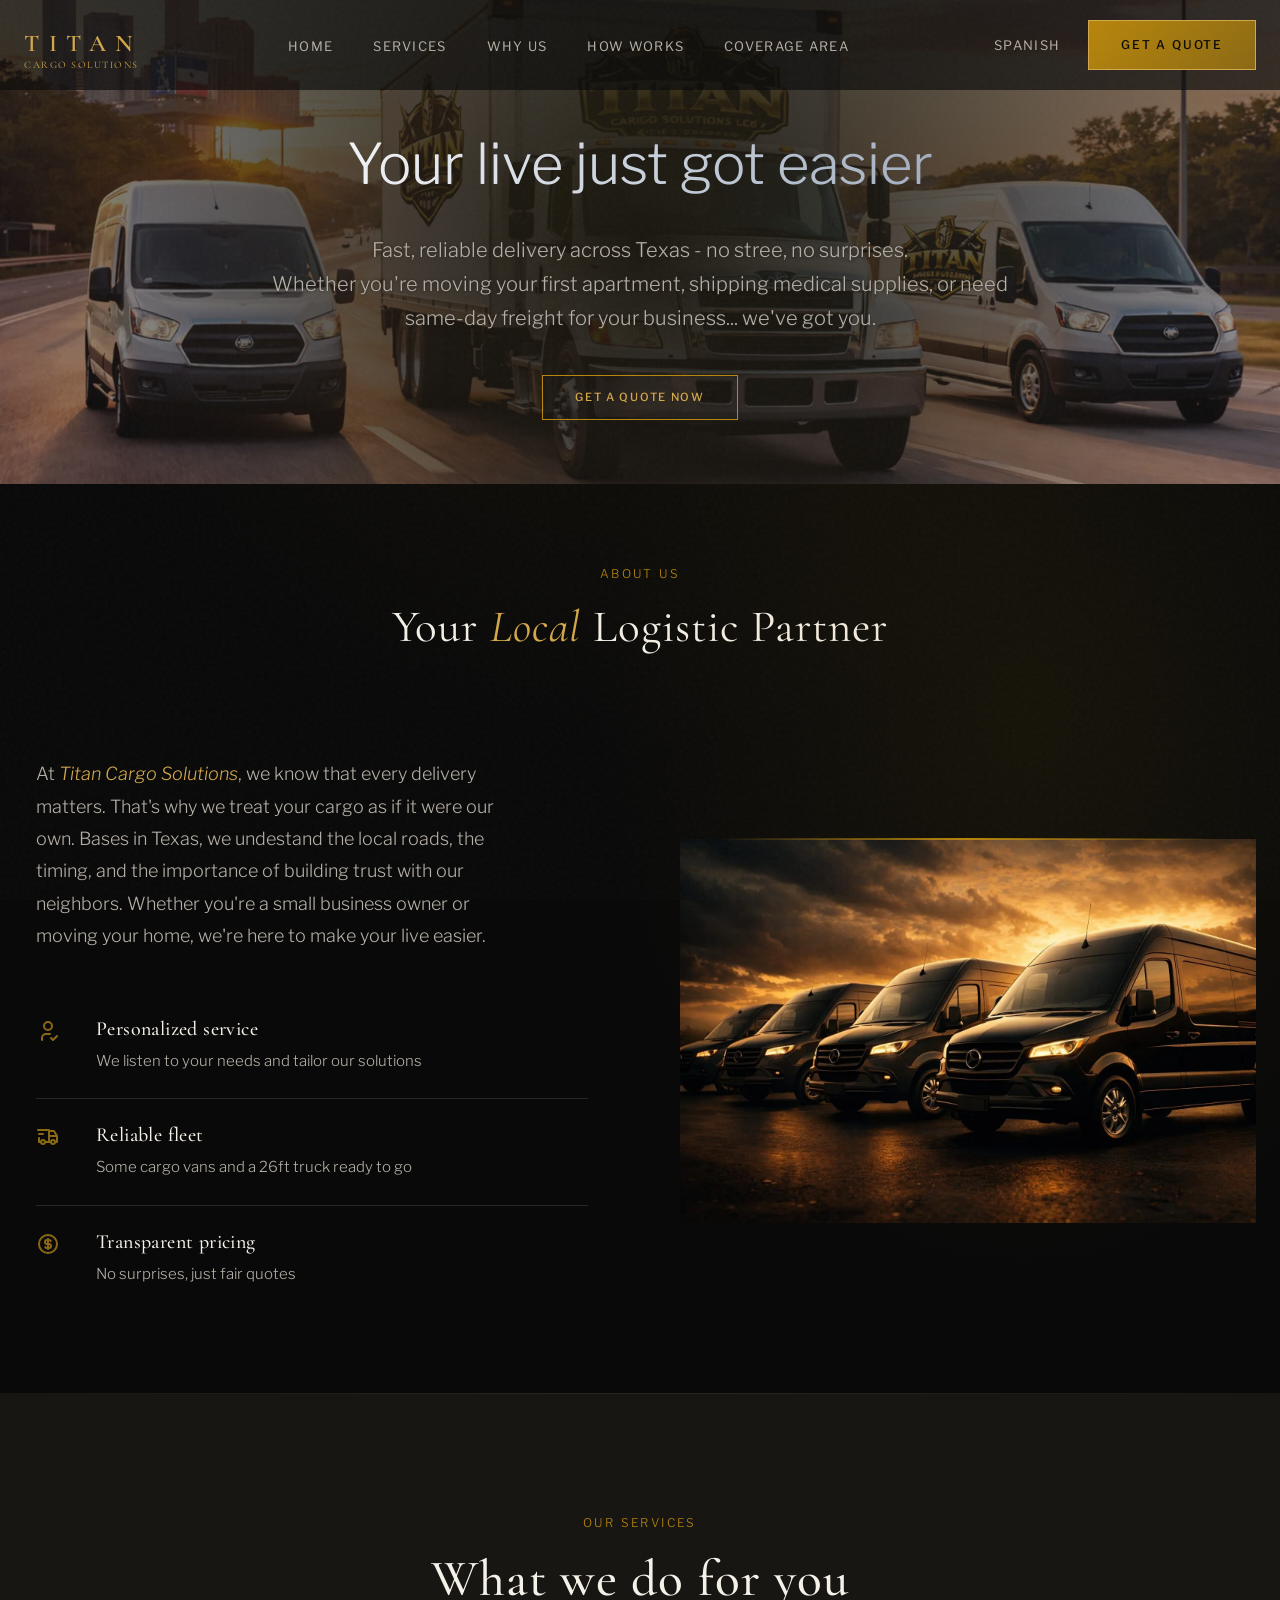
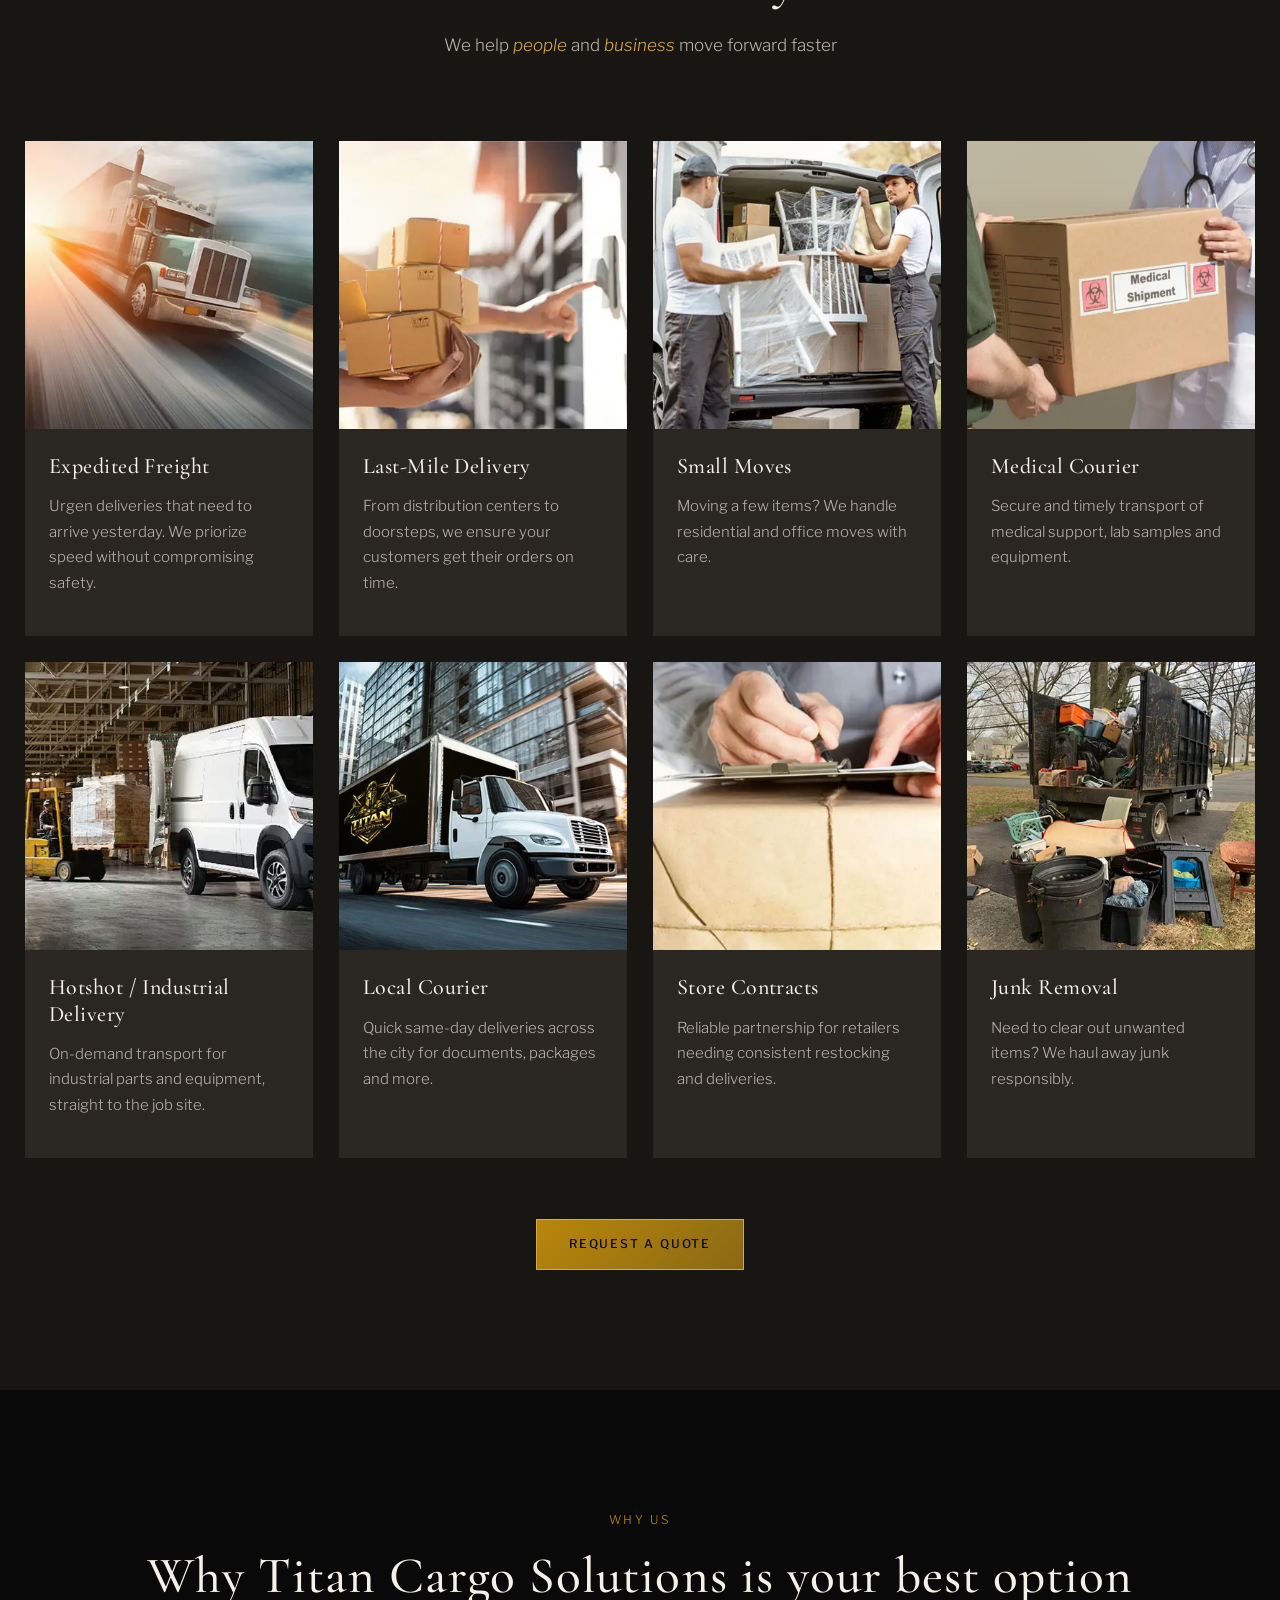
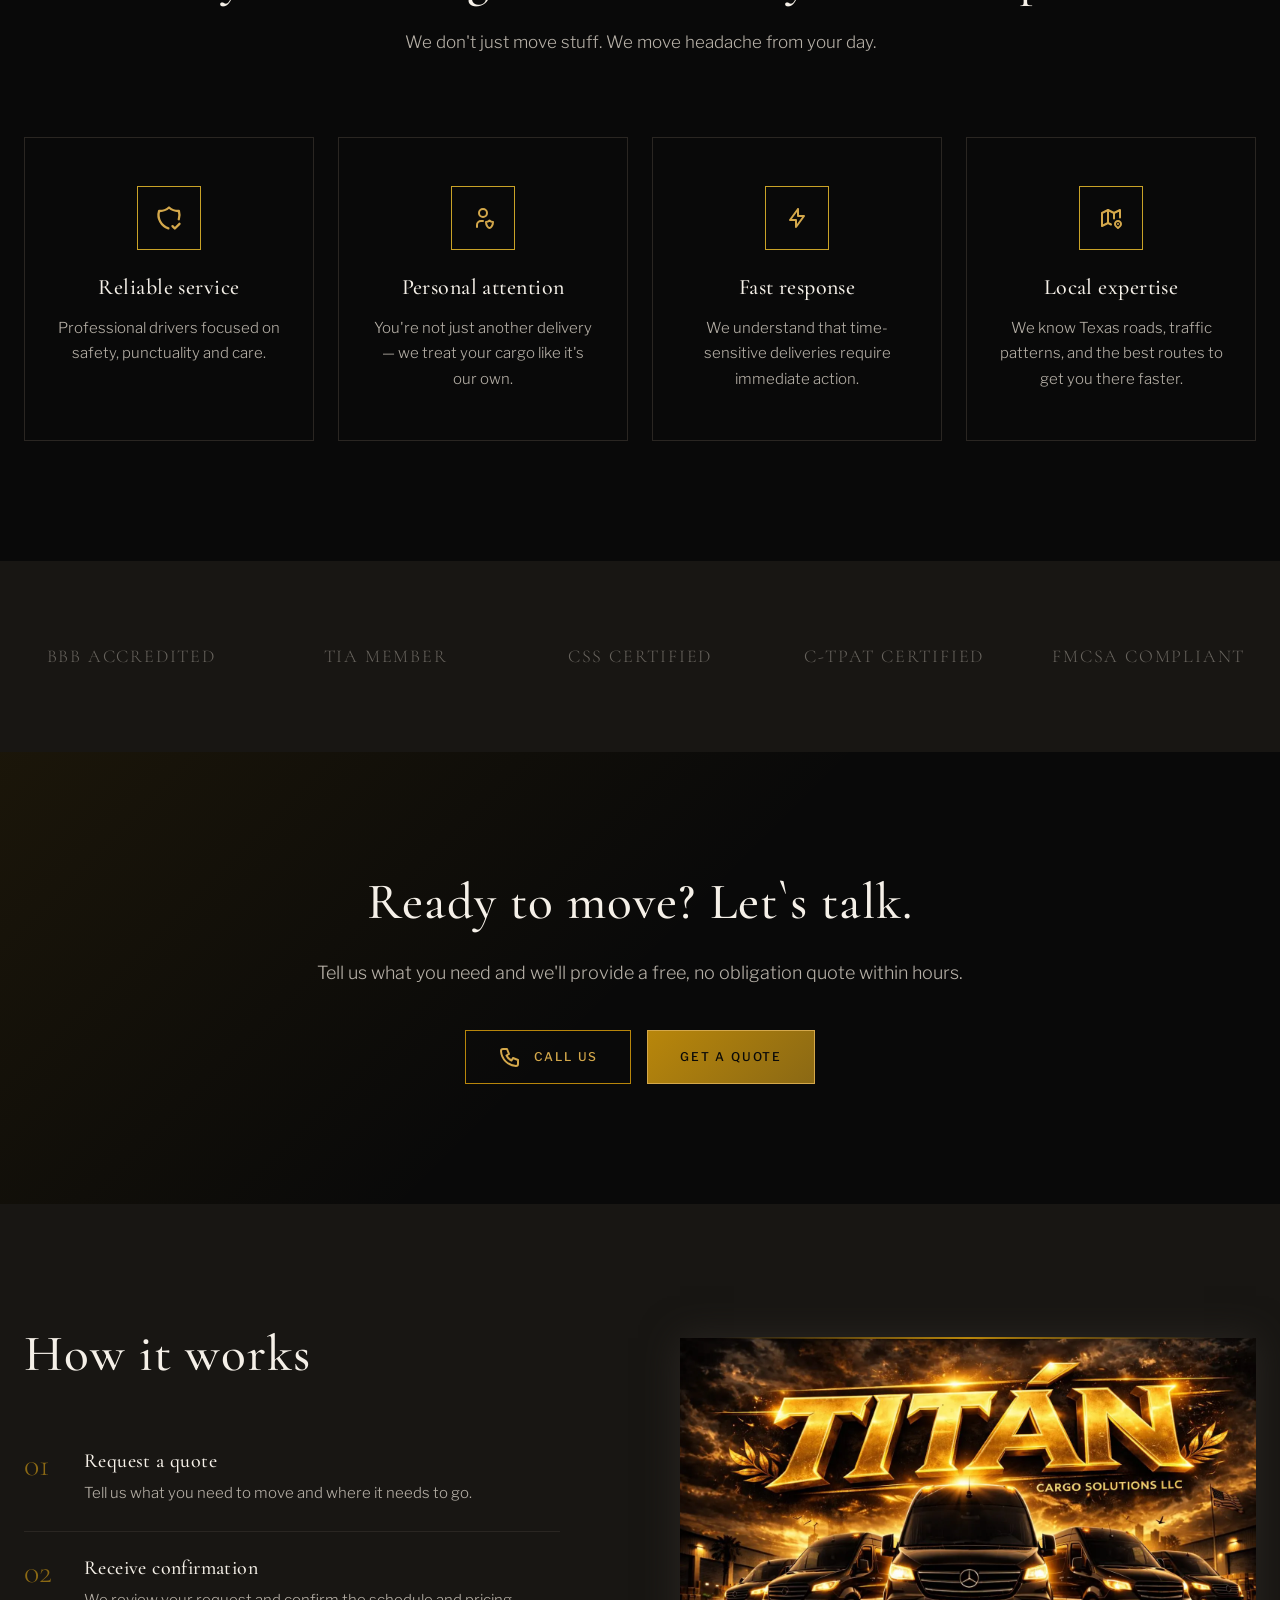
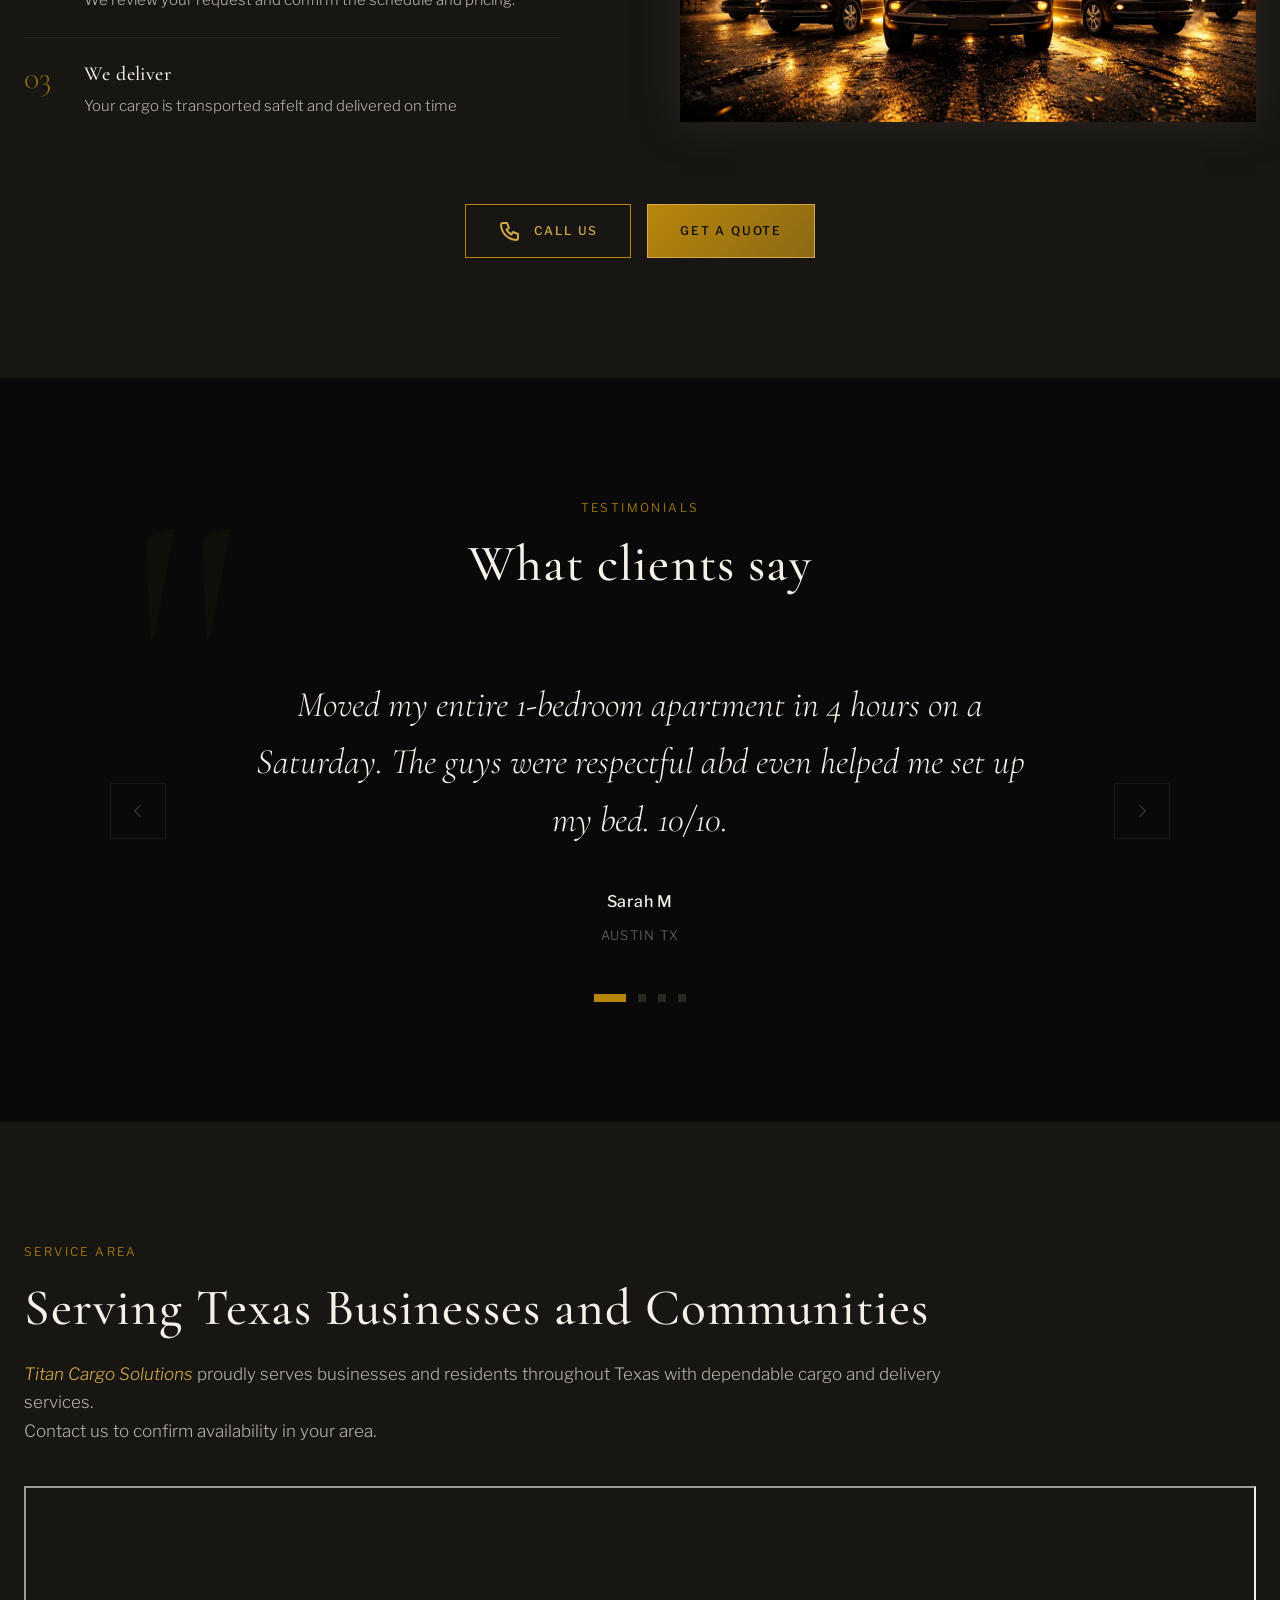
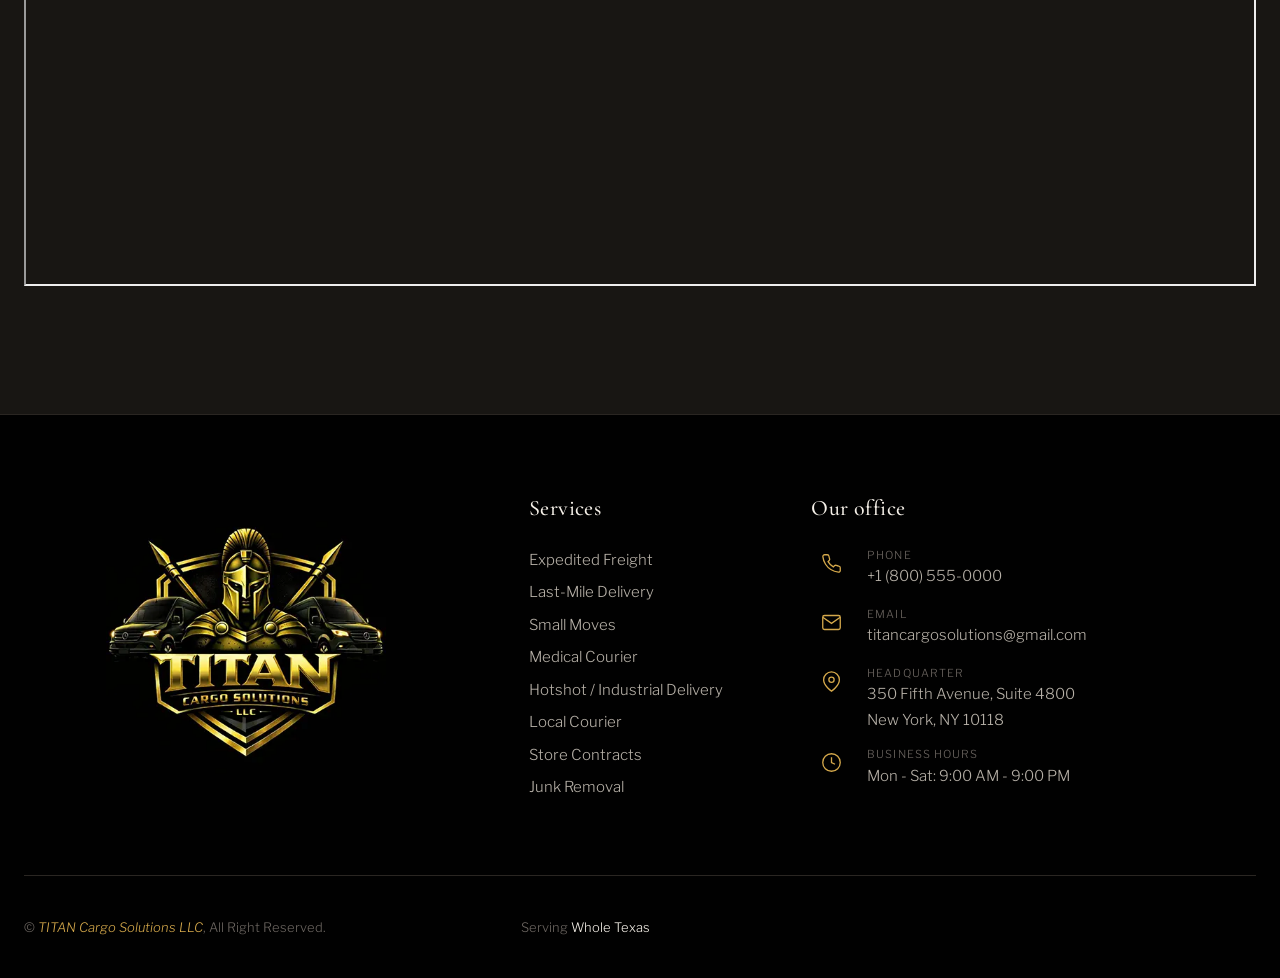
<file: index.html>
<!DOCTYPE html>
<html lang="en">
<head>
    <meta charset="UTF-8">
    <meta name="viewport" content="width=device-width, initial-scale=1.0">
    <title>TITAN Cargo Solutions LLC</title>

    <link rel="preconnect" href="https://fonts.googleapis.com">
    <link rel="preconnect" href="https://fonts.gstatic.com" crossorigin>
    <link href="https://fonts.googleapis.com/css2?family=Cormorant+Garamond:ital,wght@0,400;0,500;0,600;0,700;1,400&family=Libre+Franklin:wght@300;400;500;600&display=swap" rel="stylesheet">
    
    <link rel="stylesheet" href="/assets/css/style.css">
    
    <link href="/assets/favicon.png" rel="icon">
</head>
<body>



    <!-- Navigation -->
    <nav class="nav" id="navbar">
        <div class="container">
            <div class="nav-inner">
                <a href="#" class="logo">TITAN <span>Cargo Solutions</span></a>
                <ul class="nav-links">
                    <li><a href="/">Home</a></li>
                    <li><a href="#services">Services</a></li>
                    <li><a href="#why-us">Why Us</a></li>
                    <li><a href="#how-works">How works</a></li>
                    <li><a href="#area">Coverage Area</a></li>
                </ul>
                <div class="nav-cta">
                    <a href="#" class="nav-link">Spanish</a>
                    <a href="/quote" class="btn btn-primary">Get a quote</a>
                </div>
                <button class="mobile-menu-btn" id="mobileMenuBtn" aria-label="Open Menu">
                    <span></span>
                    <span></span>
                    <span></span>
                </button>
            </div>
        </div>
    </nav>

    <!-- Mobile Menu Overlay -->
    <div class="mobile-menu-overlay" id="mobileMenuOverlay"></div>

    <!-- Mobile Menu -->
    <div class="mobile-menu" id="mobileMenu">
        <button class="mobile-menu-close" id="mobileMenuClose" aria-label="Close Menu">
            <svg width="20" height="20" viewBox="0 0 24 24" fill="none" stroke="currentColor" stroke-width="1.5">
                <line x1="18" y1="6" x2="6" y2="18"></line>
                <line x1="6" y1="6" x2="18" y2="18"></line>
            </svg>
        </button>
        <ul class="mobile-nav-links">
            <li><a href="/">Home</a></li>
            <li><a href="#services">Services</a></li>
            <li><a href="#why-us">Why Us</a></li>
            <li><a href="#how-works">How works</a></li>
            <li><a href="#area">Coverage Area</a></li>
            <li><a href="/es">Spanish</a></li>
        </ul>
        <div class="mobile-menu-cta">
            <a href="/quote" class="btn btn-primary">Get a quote</a>
        </div>
    </div>

    <!-- Hero Section -->
    <section class="hero">
        <div class="hero-backgrounds">
            <div class="hero-bg"></div>
            <div class="hero-bg"></div>
            <div class="hero-bg"></div>
            <div class="hero-bg"></div>
        </div>
        <div class="hero-content">
            <div class="h1">Your live just got easier</div>
            <p class="hero-subtitle">
                Fast, reliable delivery across Texas - no stree, no surprises.<br>
                Whether you're moving your first apartment, shipping medical supplies, or need same-day freight for your business... we've got you.
            </p>
            <a href="/quote" class="btn btn-outline" style="font-size: 0.7rem; padding: 0.75rem 2rem;">Get a quote now</a>
        </div>
    </section>

    <!-- About Section -->
    <section class="about">
        <div class="container">
            <div class="section-header">
                <div class="section-label">About us</div>
                <h2 class="about-title">
                    Your <span class="gold">Local</span> Logistic Partner
                </h2>
            </div>
            <div class="about-grid">
                <div class="about-content">
                    <p class="about-desc">
                        At <span class="gold">Titan Cargo Solutions</span>, we know that every delivery matters. That's why we treat your cargo as if it were our own. Bases in Texas, we undestand the local roads, the timing, and the importance of building trust with our neighbors. Whether you're a small business owner or moving your home, we're here to make your live easier.
                    </p>
                    <ul class="why-list">
                        <li class="why-item">
                            <span class="why-number">
                                <svg xmlns="http://www.w3.org/2000/svg" width="24" height="24" viewBox="0 0 24 24" fill="none" stroke="currentColor" stroke-width="2" stroke-linecap="round" stroke-linejoin="round" class="icon icon-tabler icons-tabler-outline icon-tabler-user-check"><path stroke="none" d="M0 0h24v24H0z" fill="none"/><path d="M8 7a4 4 0 1 0 8 0a4 4 0 0 0 -8 0" /><path d="M6 21v-2a4 4 0 0 1 4 -4h4" /><path d="M15 19l2 2l4 -4" /></svg>
                            </span>
                            <div class="why-text">
                                <h4>Personalized service</h4>
                                <p>We listen to your needs and tailor our solutions</p>
                            </div>
                        </li>
                        <li class="why-item">
                            <span class="why-number">
                                <svg xmlns="http://www.w3.org/2000/svg" width="24" height="24" viewBox="0 0 24 24" fill="none" stroke="currentColor" stroke-width="2" stroke-linecap="round" stroke-linejoin="round" class="icon icon-tabler icons-tabler-outline icon-tabler-truck-delivery"><path stroke="none" d="M0 0h24v24H0z" fill="none"/><path d="M5 17a2 2 0 1 0 4 0a2 2 0 1 0 -4 0" /><path d="M15 17a2 2 0 1 0 4 0a2 2 0 1 0 -4 0" /><path d="M5 17h-2v-4m-1 -8h11v12m-4 0h6m4 0h2v-6h-8m0 -5h5l3 5" /><path d="M3 9l4 0" /></svg>
                            </span>
                            <div class="why-text">
                                <h4>Reliable fleet</h4>
                                <p>Some cargo vans and a 26ft truck ready to go</p>
                            </div>
                        </li>
                        <li class="why-item">
                            <span class="why-number">
                                <svg xmlns="http://www.w3.org/2000/svg" width="24" height="24" viewBox="0 0 24 24" fill="none" stroke="currentColor" stroke-width="2" stroke-linecap="round" stroke-linejoin="round" class="icon icon-tabler icons-tabler-outline icon-tabler-coin"><path stroke="none" d="M0 0h24v24H0z" fill="none"/><path d="M3 12a9 9 0 1 0 18 0a9 9 0 1 0 -18 0" /><path d="M14.8 9a2 2 0 0 0 -1.8 -1h-2a2 2 0 1 0 0 4h2a2 2 0 1 1 0 4h-2a2 2 0 0 1 -1.8 -1" /><path d="M12 7v10" /></svg>
                            </span>
                            <div class="why-text">
                                <h4>Transparent pricing</h4>
                                <p>No surprises, just fair quotes</p>
                            </div>
                        </li>
                    </ul>
                </div>
                <div class="about-visual">
                    <div class="price-card">
                        <img src="/assets/images/fleet.webp">
                    </div>
                </div>
            </div>
        </div>
    </section>
    

    <!-- Services Section -->
    <section class="services" id="services">
        <div class="container">
            <div class="section-header">
                <div class="section-label">Our Services</div>
                <h2 class="section-title">What we do for you</h2>
                <p class="section-desc">We help <span class="gold">people</span> and <span class="gold">business</span> move forward faster</p>
            </div>
            <div class="offers-tab-content active" id="tab-coins">
                
                <div class="offer-card">
                    <div class="offer-image">
                        <img src="/assets/images/services/expedited-freight.webp" alt="Expedited Freight with Titan Cargo Solutions">
                    </div>
                    <div class="offer-info">
                        <h3 class="offer-name">Expedited Freight</h3>
                        <div class="offer-desc">Urgen deliveries that need to arrive yesterday. We priorize speed without compromising safety.</div>
                    </div>
                </div>
                
                <div class="offer-card">
                    <div class="offer-image">
                        <img src="/assets/images/services/last-mile-delivery.webp" alt="Last-Mile Delivery with Titan Cargo Solutions">
                    </div>
                    <div class="offer-info">
                        <h3 class="offer-name">Last-Mile Delivery</h3>
                        <div class="offer-desc">From distribution centers to doorsteps, we ensure your customers get their orders on time.</div>
                    </div>
                </div>
                
                <div class="offer-card">
                    <div class="offer-image">
                        <img src="/assets/images/services/small-moves.webp" alt="Small Moves with Titan Cargo Solutions">
                    </div>
                    <div class="offer-info">
                        <h3 class="offer-name">Small Moves</h3>
                        <div class="offer-desc">Moving a few items? We handle residential and office moves with care.</div>
                    </div>
                </div>
                
                <div class="offer-card">
                    <div class="offer-image">
                        <img src="/assets/images/services/medical-courier.webp" alt="Medical Courier with Titan Cargo Solutions">
                    </div>
                    <div class="offer-info">
                        <h3 class="offer-name">Medical Courier</h3>
                        <div class="offer-desc">Secure and timely transport of medical support, lab samples and equipment.</div>
                    </div>
                </div>
                
                <div class="offer-card">
                    <div class="offer-image">
                        <img src="/assets/images/services/industrial-delivery.webp" alt="Hotshot / Industrial Delivery with Titan Cargo Solutions">
                    </div>
                    <div class="offer-info">
                        <h3 class="offer-name">Hotshot / Industrial Delivery</h3>
                        <div class="offer-desc">On-demand transport for industrial parts and equipment, straight to the job site.</div>
                    </div>
                </div>
                
                <div class="offer-card">
                    <div class="offer-image">
                        <img src="/assets/images/services/local-delivery.webp" alt="Local Courier with Titan Cargo Solutions">
                    </div>
                    <div class="offer-info">
                        <h3 class="offer-name">Local Courier</h3>
                        <div class="offer-desc">Quick same-day deliveries across the city for documents, packages and more.</div>
                    </div>
                </div>
                
                <div class="offer-card">
                    <div class="offer-image">
                        <img src="/assets/images/services/store-contract.webp" alt="Store Contracts with Titan Cargo Solutions">
                    </div>
                    <div class="offer-info">
                        <h3 class="offer-name">Store Contracts</h3>
                        <div class="offer-desc">Reliable partnership for retailers needing consistent restocking and deliveries.</div>
                    </div>
                </div>
                
                <div class="offer-card">
                    <div class="offer-image">
                        <img src="/assets/images/services/junk-removal.webp" alt="Junk Removal with Titan Cargo Solutions">
                    </div>
                    <div class="offer-info">
                        <h3 class="offer-name">Junk Removal</h3>
                        <div class="offer-desc">Need to clear out unwanted items? We haul away junk responsibly.</div>
                    </div>
                </div>
                
            </div>
            <div class="btn-wrapper">
                <a href="/quote" class="btn btn-primary">Request a quote</a>
            </div>
        </div>
    </section>

    <!-- Why Us Section -->
    <section class="why-gold" id="why-us">
        <div class="container">
            <div class="section-header">
                <div class="section-label">Why Us</div>
                <h2 class="section-title">Why Titan Cargo Solutions is your best option</h2>
                <p class="section-desc">We don't just move stuff. We move headache from your day.</p>
            </div>
            <div class="services-grid">
                <div class="service-card">
                    <div class="service-icon">
                        <svg xmlns="http://www.w3.org/2000/svg" width="28" height="28" viewBox="0 0 24 24" fill="none" stroke="currentColor" stroke-width="2" stroke-linecap="round" stroke-linejoin="round" class="icon icon-tabler icons-tabler-outline icon-tabler-shield-check"><path stroke="none" d="M0 0h24v24H0z" fill="none"/><path d="M11.46 20.846a12 12 0 0 1 -7.96 -14.846a12 12 0 0 0 8.5 -3a12 12 0 0 0 8.5 3a12 12 0 0 1 -.09 7.06" /><path d="M15 19l2 2l4 -4" /></svg>
                    </div>
                    <h3 class="service-title">Reliable service</h3>
                    <p class="service-desc">Professional drivers focused on safety, punctuality and care.</p>
                </div>
                <div class="service-card">
                    <div class="service-icon">
                        <svg xmlns="http://www.w3.org/2000/svg" width="24" height="24" viewBox="0 0 24 24" fill="none" stroke="currentColor" stroke-width="2" stroke-linecap="round" stroke-linejoin="round" class="icon icon-tabler icons-tabler-outline icon-tabler-user-shield"><path stroke="none" d="M0 0h24v24H0z" fill="none"/><path d="M6 21v-2a4 4 0 0 1 4 -4h2" /><path d="M22 16c0 4 -2.5 6 -3.5 6s-3.5 -2 -3.5 -6c1 0 2.5 -.5 3.5 -1.5c1 1 2.5 1.5 3.5 1.5" /><path d="M8 7a4 4 0 1 0 8 0a4 4 0 0 0 -8 0" /></svg>
                    </div>
                    <h3 class="service-title">Personal attention</h3>
                    <p class="service-desc">You're not just another delivery — we treat your cargo like it's our own.</p>
                </div>
                <div class="service-card">
                    <div class="service-icon">
                        <svg xmlns="http://www.w3.org/2000/svg" width="24" height="24" viewBox="0 0 24 24" fill="none" stroke="currentColor" stroke-width="2" stroke-linecap="round" stroke-linejoin="round" class="icon icon-tabler icons-tabler-outline icon-tabler-bolt"><path stroke="none" d="M0 0h24v24H0z" fill="none"/><path d="M13 3l0 7l6 0l-8 11l0 -7l-6 0l8 -11" /></svg>
                    </div>
                    <h3 class="service-title">Fast response</h3>
                    <p class="service-desc">We understand that time-sensitive deliveries require immediate action.</p>
                </div>
                <div class="service-card">
                    <div class="service-icon">
                        <svg xmlns="http://www.w3.org/2000/svg" width="24" height="24" viewBox="0 0 24 24" fill="none" stroke="currentColor" stroke-width="2" stroke-linecap="round" stroke-linejoin="round" class="icon icon-tabler icons-tabler-outline icon-tabler-map-2"><path stroke="none" d="M0 0h24v24H0z" fill="none"/><path d="M12 18.5l-3 -1.5l-6 3v-13l6 -3l6 3l6 -3v7.5" /><path d="M9 4v13" /><path d="M15 7v5.5" /><path d="M21.121 20.121a3 3 0 1 0 -4.242 0c.418 .419 1.125 1.045 2.121 1.879c1.051 -.89 1.759 -1.516 2.121 -1.879" /><path d="M19 18v.01" /></svg>
                    </div>
                    <h3 class="service-title">Local expertise</h3>
                    <p class="service-desc">We know Texas roads, traffic patterns, and the best routes to get you there faster.</p>
                </div>
            </div>
        </div>
    </section>

    <!-- Trust Section -->
    <section class="trust">
        <div class="container">
            <div class="trust-grid">
                <div class="trust-item">
                    <div class="trust-logo">BBB Accredited</div>
                </div>
                <div class="trust-item">
                    <div class="trust-logo">TIA Member</div>
                </div>
                <div class="trust-item">
                    <div class="trust-logo">CSS Certified</div>
                </div>
                <div class="trust-item">
                    <div class="trust-logo">C-TPAT Certified</div>
                </div>
                <div class="trust-item">
                    <div class="trust-logo">FMCSA Compliant</div>
                </div>
            </div>
        </div>
    </section>

    <!-- CTA Section -->
    <section class="cta">
        <div class="container">
            <div class="cta-inner">
                <h2 class="cta-title">Ready to move? Let`s talk.</h2>
                <p class="cta-desc">Tell us what you need and we'll provide a free, no obligation quote within hours.</p>
                <div class="cta-actions">
                    <a href="#" class="btn btn-outline">
                        <svg xmlns="http://www.w3.org/2000/svg" width="24" height="24" viewBox="0 0 24 24" fill="none" stroke="currentColor" stroke-width="2" stroke-linecap="round" stroke-linejoin="round" class="icon icon-tabler icons-tabler-outline icon-tabler-phone"><path stroke="none" d="M0 0h24v24H0z" fill="none"/><path d="M5 4h4l2 5l-2.5 1.5a11 11 0 0 0 5 5l1.5 -2.5l5 2v4a2 2 0 0 1 -2 2a16 16 0 0 1 -15 -15a2 2 0 0 1 2 -2" /></svg>
                        &nbsp; <span style="padding-left: 7px;">Call us</span>  
                    </a>
                    <a href="/quote" class="btn btn-primary">Get a quote</a>
                </div>
            </div>
        </div>
    </section>

    <!-- Products Section -->
    <section class="products" id="how-works">
        <div class="container">
            <div class="why-grid">
                <div class="why-content">
                    <h2 class="section-title">How it works</h2>
                    <ul class="why-list">
                        <li class="why-item">
                            <span class="why-number">01</span>
                            <div class="why-text">
                                <h4>Request a quote</h4>
                                <p>Tell us what you need to move and where it needs to go.</p>
                            </div>
                        </li>
                        <li class="why-item">
                            <span class="why-number">02</span>
                            <div class="why-text">
                                <h4>Receive confirmation</h4>
                                <p>We review your request and confirm the schedule and pricing.</p>
                            </div>
                        </li>
                        <li class="why-item">
                            <span class="why-number">03</span>
                            <div class="why-text">
                                <h4>We deliver</h4>
                                <p>Your cargo is transported safelt and delivered on time</p>
                            </div>
                        </li>
                    </ul>
                </div>
                <div class="why-visual">
                    <div class="price-card">
                        <img src="/assets/images/titan.webp" class="img-shadow">
                    </div>
                    
                </div>
            </div>
            <div class="cta-actions">
                <a href="#" class="btn btn-outline">
                    <svg xmlns="http://www.w3.org/2000/svg" width="24" height="24" viewBox="0 0 24 24" fill="none" stroke="currentColor" stroke-width="2" stroke-linecap="round" stroke-linejoin="round" class="icon icon-tabler icons-tabler-outline icon-tabler-phone"><path stroke="none" d="M0 0h24v24H0z" fill="none"/><path d="M5 4h4l2 5l-2.5 1.5a11 11 0 0 0 5 5l1.5 -2.5l5 2v4a2 2 0 0 1 -2 2a16 16 0 0 1 -15 -15a2 2 0 0 1 2 -2" /></svg>
                    &nbsp; <span style="padding-left: 7px;">Call us</span>  
                </a>
                <a href="/quote" class="btn btn-primary">Get a quote</a>
            </div>
        </div>
    </section>

    <!-- Testimonials -->
    <section class="testimonials">
        <div class="container">
            <div class="section-header">
                <div class="section-label">Testimonials</div>
                <h2 class="section-title">What clients say</h2>
            </div>
            <div class="testimonials-wrapper">
                <div class="testimonials-slider">
                    <div class="testimonials-track" id="testimonialsTrack">
                        <div class="testimonial-item">
                            <p class="testimonial-text">Moved my entire 1-bedroom apartment in 4 hours on a Saturday. The guys were respectful abd even helped me set up my bed. 10/10.</p>
                            <div class="testimonial-author">
                                <span class="author-name">Sarah M</span>
                                <span class="author-title">Austin Tx</span>
                            </div>
                        </div>
                        <div class="testimonial-item">
                            <p class="testimonial-text">We now have a monthly contract for all our store deliveries. Best decisions we made this year.</p>
                            <div class="testimonial-author">
                                <span class="author-name">Michael Tx</span>
                                <span class="author-title">Business Owner</span>
                            </div>
                        </div>
                        <div class="testimonial-item">
                            <p class="testimonial-text">I needed an urgent medical delivery and Titan Cargo made it happen. They're my go-to for anything time-sensitive.</p>
                            <div class="testimonial-author">
                                <span class="author-name">Fred R.</span>
                                <span class="author-title">Clinic Manager</span>
                            </div>
                        </div>
                        <div class="testimonial-item">
                            <p class="testimonial-text">Reliable, addordable and friendly. They helped us to move office with zero hassle.</p>
                            <div class="testimonial-author">
                                <span class="author-name">Mark</span>
                                <span class="author-title">Small Business Owner</span>
                            </div>
                        </div>
                    </div>
                </div>
                <div class="testimonial-nav">
                    <button class="testimonial-arrow prev" id="testimonialPrev" aria-label="Previous testimonial">
                        <svg viewBox="0 0 24 24" fill="none" stroke="currentColor" stroke-width="1.5">
                            <path d="M15 19l-7-7 7-7"/>
                        </svg>
                    </button>
                    <button class="testimonial-arrow next" id="testimonialNext" aria-label="Next testimonial">
                        <svg viewBox="0 0 24 24" fill="none" stroke="currentColor" stroke-width="1.5">
                            <path d="M9 5l7 7-7 7"/>
                        </svg>
                    </button>
                </div>
            </div>
            <div class="testimonial-dots" id="testimonialDots">
                <span class="dot active" data-index="0"></span>
                <span class="dot" data-index="1"></span>
                <span class="dot" data-index="2"></span>
                <span class="dot" data-index="3"></span>
            </div>
        </div>
    </section>

    

    <!-- Contact Section -->
    <section class="contact" id="area">
        <div class="container">
            <div class="section-header left-align">
                <div class="section-label">Service area</div>
                <h2 class="section-title">Serving Texas Businesses and Communities</h2>
                <p class="section-desc">
                    <span class="gold">Titan Cargo Solutions</span> proudly serves businesses and residents throughout Texas with dependable cargo and delivery services.
                    <br>
                    Contact us to confirm availability in your area.
                </p>
            </div>
            <iframe class="rounded w-100" style="height: 400px; width: 100%;"
                src="https://www.google.com/maps/embed?pb=!1m18!1m12!1m3!1d5536609.812737891!2d-106.86843164405824!3d31.96859879416019!2m3!1f0!2f0!3f0!3m2!1i1024!2i768!4f13.1!3m3!1m2!1s0x86407036b1c9d4e1%3A0x7e9f6f3f9f9f9f9f!2sTexas!5e0!3m2!1sen!2sus!4v1647896541234!5m2!1sen!2sus"
                loading="lazy" referrerpolicy="no-referrer-when-downgrade">
            </iframe>
        </div>
    </section>



<!-- Footer -->
<footer class="footer">
    <div class="container">
        <div class="footer-grid">
            <div class="footer-brand">
                <img src="/assets/images/logo.webp">
            </div>
            <div class="footer-col">
                <h4 class="footer-title">Services</h4>
                <ul class="footer-links">
                
                    <li><a href="#">Expedited Freight</a></li>
                
                    <li><a href="#">Last-Mile Delivery</a></li>
                
                    <li><a href="#">Small Moves</a></li>
                
                    <li><a href="#">Medical Courier</a></li>
                
                    <li><a href="#">Hotshot / Industrial Delivery</a></li>
                
                    <li><a href="#">Local Courier</a></li>
                
                    <li><a href="#">Store Contracts</a></li>
                
                    <li><a href="#">Junk Removal</a></li>
                
                </ul>
            </div>
            <div class="footer-col">
                <h4 class="footer-title">Our office</h4>
                <ul class="office-details">
                    <li>
                        <div class="office-icon">
                            <svg width="21" height="21" viewBox="0 0 24 24" fill="none" stroke="currentColor" stroke-width="1.5">
                                <path d="M22 16.92v3a2 2 0 01-2.18 2 19.79 19.79 0 01-8.63-3.07 19.5 19.5 0 01-6-6 19.79 19.79 0 01-3.07-8.67A2 2 0 014.11 2h3a2 2 0 012 1.72 12.84 12.84 0 00.7 2.81 2 2 0 01-.45 2.11L8.09 9.91a16 16 0 006 6l1.27-1.27a2 2 0 012.11-.45 12.84 12.84 0 002.81.7A2 2 0 0122 16.92z"/>
                            </svg>
                        </div>
                        <div class="office-text">
                            <div class="office-label">Phone</div>
                            <div class="office-value">+1 (800) 555-0000</div>
                        </div>
                    </li>
                    <li>
                        <div class="office-icon">
                            <svg width="21" height="21" viewBox="0 0 24 24" fill="none" stroke="currentColor" stroke-width="1.5">
                                <path d="M4 4h16c1.1 0 2 .9 2 2v12c0 1.1-.9 2-2 2H4c-1.1 0-2-.9-2-2V6c0-1.1.9-2 2-2z"/>
                                <polyline points="22,6 12,13 2,6"/>
                            </svg>
                        </div>
                        <div class="office-text">
                            <div class="office-label">Email</div>
                            <div class="office-value">titancargosolutions@gmail.com</div>
                        </div>
                    </li>
                    <li>
                        <div class="office-icon">
                            <svg width="21" height="21" viewBox="0 0 24 24" fill="none" stroke="currentColor" stroke-width="1.5">
                                <path d="M21 10c0 7-9 13-9 13s-9-6-9-13a9 9 0 0118 0z"/>
                                <circle cx="12" cy="10" r="3"/>
                            </svg>
                        </div>
                        <div class="office-text">
                            <div class="office-label">Headquarter</div>
                            <div class="office-value">350 Fifth Avenue, Suite 4800<br>New York, NY 10118</div>
                        </div>
                    </li>
                    <li>
                        <div class="office-icon">
                            <svg width="21" height="21" viewBox="0 0 24 24" fill="none" stroke="currentColor" stroke-width="1.5">
                                <circle cx="12" cy="12" r="10"/>
                                <polyline points="12 6 12 12 16 14"/>
                            </svg>
                        </div>
                        <div class="office-text">
                            <div class="office-label">Business Hours</div>
                            <div class="office-value">Mon - Sat: 9:00 AM - 9:00 PM</div>
                        </div>
                    </li>
                </ul>
            </div>
            
        </div>
        <div class="footer-bottom">
            <div class="footer-bottom-grid">
                <div>
                    <p class="footer-copy">&copy; <span class="gold">TITAN Cargo Solutions LLC</span>, All Right Reserved.</p>
                </div>
                <div>
                    <p class="footer-copy">Serving <span class="footer-service">Whole Texas</span></p>
                </div>
            </div>
        </div>
    </div>
</footer>



<script src="/assets/js/script.js"></script>
</body>
</html>
</file>
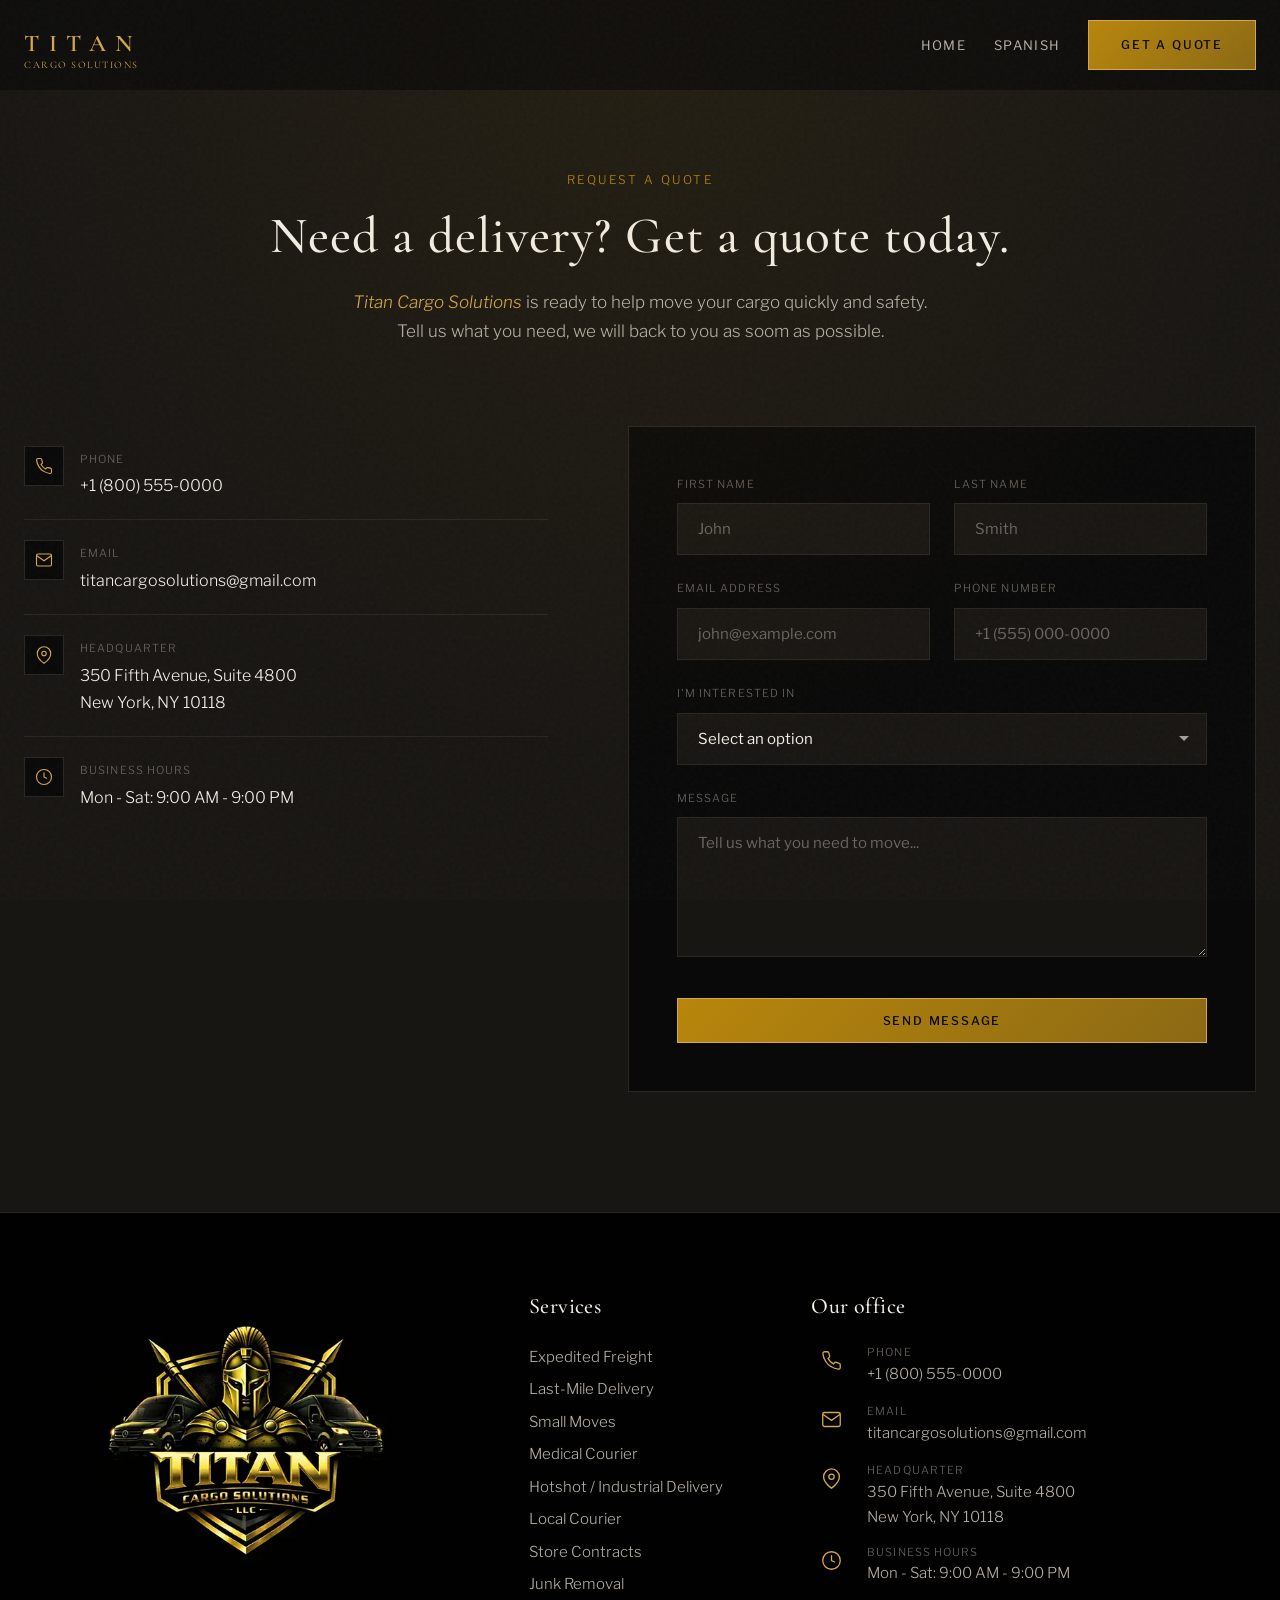
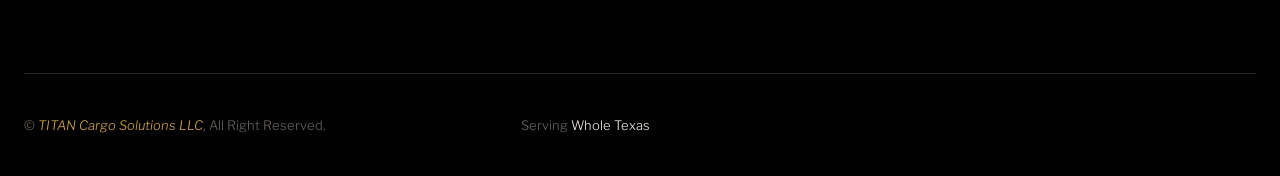
<file: quote/index.html>
<!DOCTYPE html>
<html lang="en">
<head>
    <meta charset="UTF-8">
    <meta name="viewport" content="width=device-width, initial-scale=1.0">
    <title>Get a Quote - TITAN Cargo Solutions LLC</title>

    <link rel="preconnect" href="https://fonts.googleapis.com">
    <link rel="preconnect" href="https://fonts.gstatic.com" crossorigin>
    <link href="https://fonts.googleapis.com/css2?family=Cormorant+Garamond:ital,wght@0,400;0,500;0,600;0,700;1,400&family=Libre+Franklin:wght@300;400;500;600&display=swap" rel="stylesheet">
    
    <link rel="stylesheet" href="/assets/css/style.css">
    
    <link href="/assets/favicon.png" rel="icon">
</head>
<body>


<nav class="nav" id="navbar">
        <div class="container">
            <div class="nav-inner">
                <a href="#" class="logo">TITAN <span>Cargo Solutions</span></a>
                
                <div class="nav-cta">
                    <a href="/" class="nav-link">Home</a>
                    <a href="/es" class="nav-link">Spanish</a>
                    <a href="#" class="btn btn-primary">Get a quote</a>
                </div>
                <button class="mobile-menu-btn" id="mobileMenuBtn" aria-label="Open Menu">
                    <span></span>
                    <span></span>
                    <span></span>
                </button>
            </div>
        </div>
    </nav>

    <!-- Mobile Menu Overlay -->
    <div class="mobile-menu-overlay" id="mobileMenuOverlay"></div>

    <!-- Mobile Menu -->
    <div class="mobile-menu" id="mobileMenu">
        <button class="mobile-menu-close" id="mobileMenuClose" aria-label="Close Menu">
            <svg width="20" height="20" viewBox="0 0 24 24" fill="none" stroke="currentColor" stroke-width="1.5">
                <line x1="18" y1="6" x2="6" y2="18"></line>
                <line x1="6" y1="6" x2="18" y2="18"></line>
            </svg>
        </button>
        <ul class="mobile-nav-links">
            <li><a href="/">Home</a></li>
            <li><a href="/es">Spanish</a></li>
        </ul>
        <div class="mobile-menu-cta">
            <a href="#" class="btn btn-primary">Get a quote</a>
        </div>
    </div>

    <!-- Contact Section -->
    <section class="contact" id="contact">
        <div class="container">
            <div class="section-header contact-header">
                <div class="section-label">Request a quote</div>
                <h2 class="section-title">Need a delivery? Get a quote today.</h2>
                <p class="section-desc">
                    <span class="gold">Titan Cargo Solutions</span> is ready to help move your cargo quickly and safety.
                    <br>
                    Tell us what you need, we will back to you as soom as possible.
                </p>
            </div>
            <div class="contact-grid">
                <div class="contact-info">
                    <ul class="contact-details">
                        <li>
                            <div class="contact-icon">
                                <svg width="18" height="18" viewBox="0 0 24 24" fill="none" stroke="currentColor" stroke-width="1.5">
                                    <path d="M22 16.92v3a2 2 0 01-2.18 2 19.79 19.79 0 01-8.63-3.07 19.5 19.5 0 01-6-6 19.79 19.79 0 01-3.07-8.67A2 2 0 014.11 2h3a2 2 0 012 1.72 12.84 12.84 0 00.7 2.81 2 2 0 01-.45 2.11L8.09 9.91a16 16 0 006 6l1.27-1.27a2 2 0 012.11-.45 12.84 12.84 0 002.81.7A2 2 0 0122 16.92z"/>
                                </svg>
                            </div>
                            <div class="contact-text">
                                <div class="contact-label">Phone</div>
                                <div class="contact-value">+1 (800) 555-0000</div>
                            </div>
                        </li>
                        <li>
                            <div class="contact-icon">
                                <svg width="18" height="18" viewBox="0 0 24 24" fill="none" stroke="currentColor" stroke-width="1.5">
                                    <path d="M4 4h16c1.1 0 2 .9 2 2v12c0 1.1-.9 2-2 2H4c-1.1 0-2-.9-2-2V6c0-1.1.9-2 2-2z"/>
                                    <polyline points="22,6 12,13 2,6"/>
                                </svg>
                            </div>
                            <div class="contact-text">
                                <div class="contact-label">Email</div>
                                <div class="contact-value">titancargosolutions@gmail.com</div>
                            </div>
                        </li>
                        <li>
                            <div class="contact-icon">
                                <svg width="18" height="18" viewBox="0 0 24 24" fill="none" stroke="currentColor" stroke-width="1.5">
                                    <path d="M21 10c0 7-9 13-9 13s-9-6-9-13a9 9 0 0118 0z"/>
                                    <circle cx="12" cy="10" r="3"/>
                                </svg>
                            </div>
                            <div class="contact-text">
                                <div class="contact-label">Headquarter</div>
                                <div class="contact-value">350 Fifth Avenue, Suite 4800<br>New York, NY 10118</div>
                            </div>
                        </li>
                        <li>
                            <div class="contact-icon">
                                <svg width="18" height="18" viewBox="0 0 24 24" fill="none" stroke="currentColor" stroke-width="1.5">
                                    <circle cx="12" cy="12" r="10"/>
                                    <polyline points="12 6 12 12 16 14"/>
                                </svg>
                            </div>
                            <div class="contact-text">
                                <div class="contact-label">Business Hours</div>
                                <div class="contact-value">Mon - Sat: 9:00 AM - 9:00 PM</div>
                            </div>
                        </li>
                    </ul>
                </div>
                <div class="contact-form-wrapper">
                    <form class="contact-form" id="contactForm">
                        <div class="form-row">
                            <div class="form-group" style="margin-bottom: 0;">
                                <label class="form-label">First Name</label>
                                <input type="text" class="form-input" placeholder="John" required>
                            </div>
                            <div class="form-group" style="margin-bottom: 0;">
                                <label class="form-label">Last Name</label>
                                <input type="text" class="form-input" placeholder="Smith" required>
                            </div>
                        </div>
                        <div class="form-row">
                            <div class="form-group" style="margin-bottom: 0;">
                                <label class="form-label">Email Address</label>
                                <input type="email" class="form-input" placeholder="john@example.com" required>
                            </div>
                            <div class="form-group" style="margin-bottom: 0;">
                                <label class="form-label">Phone Number</label>
                                <input type="tel" class="form-input" placeholder="+1 (555) 000-0000">
                            </div>
                        </div>
                        <div class="form-group">
                            <label class="form-label">I'm interested in</label>
                            <select class="form-select" required>
                                <option value="none">Select an option</option>
                                <option value="expedited-freight">Expedited Freight</option>
                                <option value="last-mile">Last-Mile Delivery</option>
                                <option value="small-move">Small Move</option>
                                <option value="medical-courier">Medical Courier</option>
                                <option value="industrial-delivery">Hotshot / Industrial Delivery</option>
                                <option value="local-courier">Local Courier</option>
                                <option value="store-contracts">Store Contracts</option>
                                <option value="junk-removal">Junk Removal</option>
                                <option value="other">Other</option>
                            </select>
                        </div>
                        <div class="form-group">
                            <label class="form-label">Message</label>
                            <textarea class="form-textarea" placeholder="Tell us what you need to move..."></textarea>
                        </div>
                        <button type="submit" class="btn btn-primary form-submit">Send Message</button>
                    </form>
                </div>
            </div>
        </div>
    </section>


<!-- Footer -->
<footer class="footer">
    <div class="container">
        <div class="footer-grid">
            <div class="footer-brand">
                <img src="/assets/images/logo.webp">
            </div>
            <div class="footer-col">
                <h4 class="footer-title">Services</h4>
                <ul class="footer-links">
                
                    <li><a href="#">Expedited Freight</a></li>
                
                    <li><a href="#">Last-Mile Delivery</a></li>
                
                    <li><a href="#">Small Moves</a></li>
                
                    <li><a href="#">Medical Courier</a></li>
                
                    <li><a href="#">Hotshot / Industrial Delivery</a></li>
                
                    <li><a href="#">Local Courier</a></li>
                
                    <li><a href="#">Store Contracts</a></li>
                
                    <li><a href="#">Junk Removal</a></li>
                
                </ul>
            </div>
            <div class="footer-col">
                <h4 class="footer-title">Our office</h4>
                <ul class="office-details">
                    <li>
                        <div class="office-icon">
                            <svg width="21" height="21" viewBox="0 0 24 24" fill="none" stroke="currentColor" stroke-width="1.5">
                                <path d="M22 16.92v3a2 2 0 01-2.18 2 19.79 19.79 0 01-8.63-3.07 19.5 19.5 0 01-6-6 19.79 19.79 0 01-3.07-8.67A2 2 0 014.11 2h3a2 2 0 012 1.72 12.84 12.84 0 00.7 2.81 2 2 0 01-.45 2.11L8.09 9.91a16 16 0 006 6l1.27-1.27a2 2 0 012.11-.45 12.84 12.84 0 002.81.7A2 2 0 0122 16.92z"/>
                            </svg>
                        </div>
                        <div class="office-text">
                            <div class="office-label">Phone</div>
                            <div class="office-value">+1 (800) 555-0000</div>
                        </div>
                    </li>
                    <li>
                        <div class="office-icon">
                            <svg width="21" height="21" viewBox="0 0 24 24" fill="none" stroke="currentColor" stroke-width="1.5">
                                <path d="M4 4h16c1.1 0 2 .9 2 2v12c0 1.1-.9 2-2 2H4c-1.1 0-2-.9-2-2V6c0-1.1.9-2 2-2z"/>
                                <polyline points="22,6 12,13 2,6"/>
                            </svg>
                        </div>
                        <div class="office-text">
                            <div class="office-label">Email</div>
                            <div class="office-value">titancargosolutions@gmail.com</div>
                        </div>
                    </li>
                    <li>
                        <div class="office-icon">
                            <svg width="21" height="21" viewBox="0 0 24 24" fill="none" stroke="currentColor" stroke-width="1.5">
                                <path d="M21 10c0 7-9 13-9 13s-9-6-9-13a9 9 0 0118 0z"/>
                                <circle cx="12" cy="10" r="3"/>
                            </svg>
                        </div>
                        <div class="office-text">
                            <div class="office-label">Headquarter</div>
                            <div class="office-value">350 Fifth Avenue, Suite 4800<br>New York, NY 10118</div>
                        </div>
                    </li>
                    <li>
                        <div class="office-icon">
                            <svg width="21" height="21" viewBox="0 0 24 24" fill="none" stroke="currentColor" stroke-width="1.5">
                                <circle cx="12" cy="12" r="10"/>
                                <polyline points="12 6 12 12 16 14"/>
                            </svg>
                        </div>
                        <div class="office-text">
                            <div class="office-label">Business Hours</div>
                            <div class="office-value">Mon - Sat: 9:00 AM - 9:00 PM</div>
                        </div>
                    </li>
                </ul>
            </div>
            
        </div>
        <div class="footer-bottom">
            <div class="footer-bottom-grid">
                <div>
                    <p class="footer-copy">&copy; <span class="gold">TITAN Cargo Solutions LLC</span>, All Right Reserved.</p>
                </div>
                <div>
                    <p class="footer-copy">Serving <span class="footer-service">Whole Texas</span></p>
                </div>
            </div>
        </div>
    </div>
</footer>



<script src="/assets/js/script.js"></script>
</body>
</html>
</file>
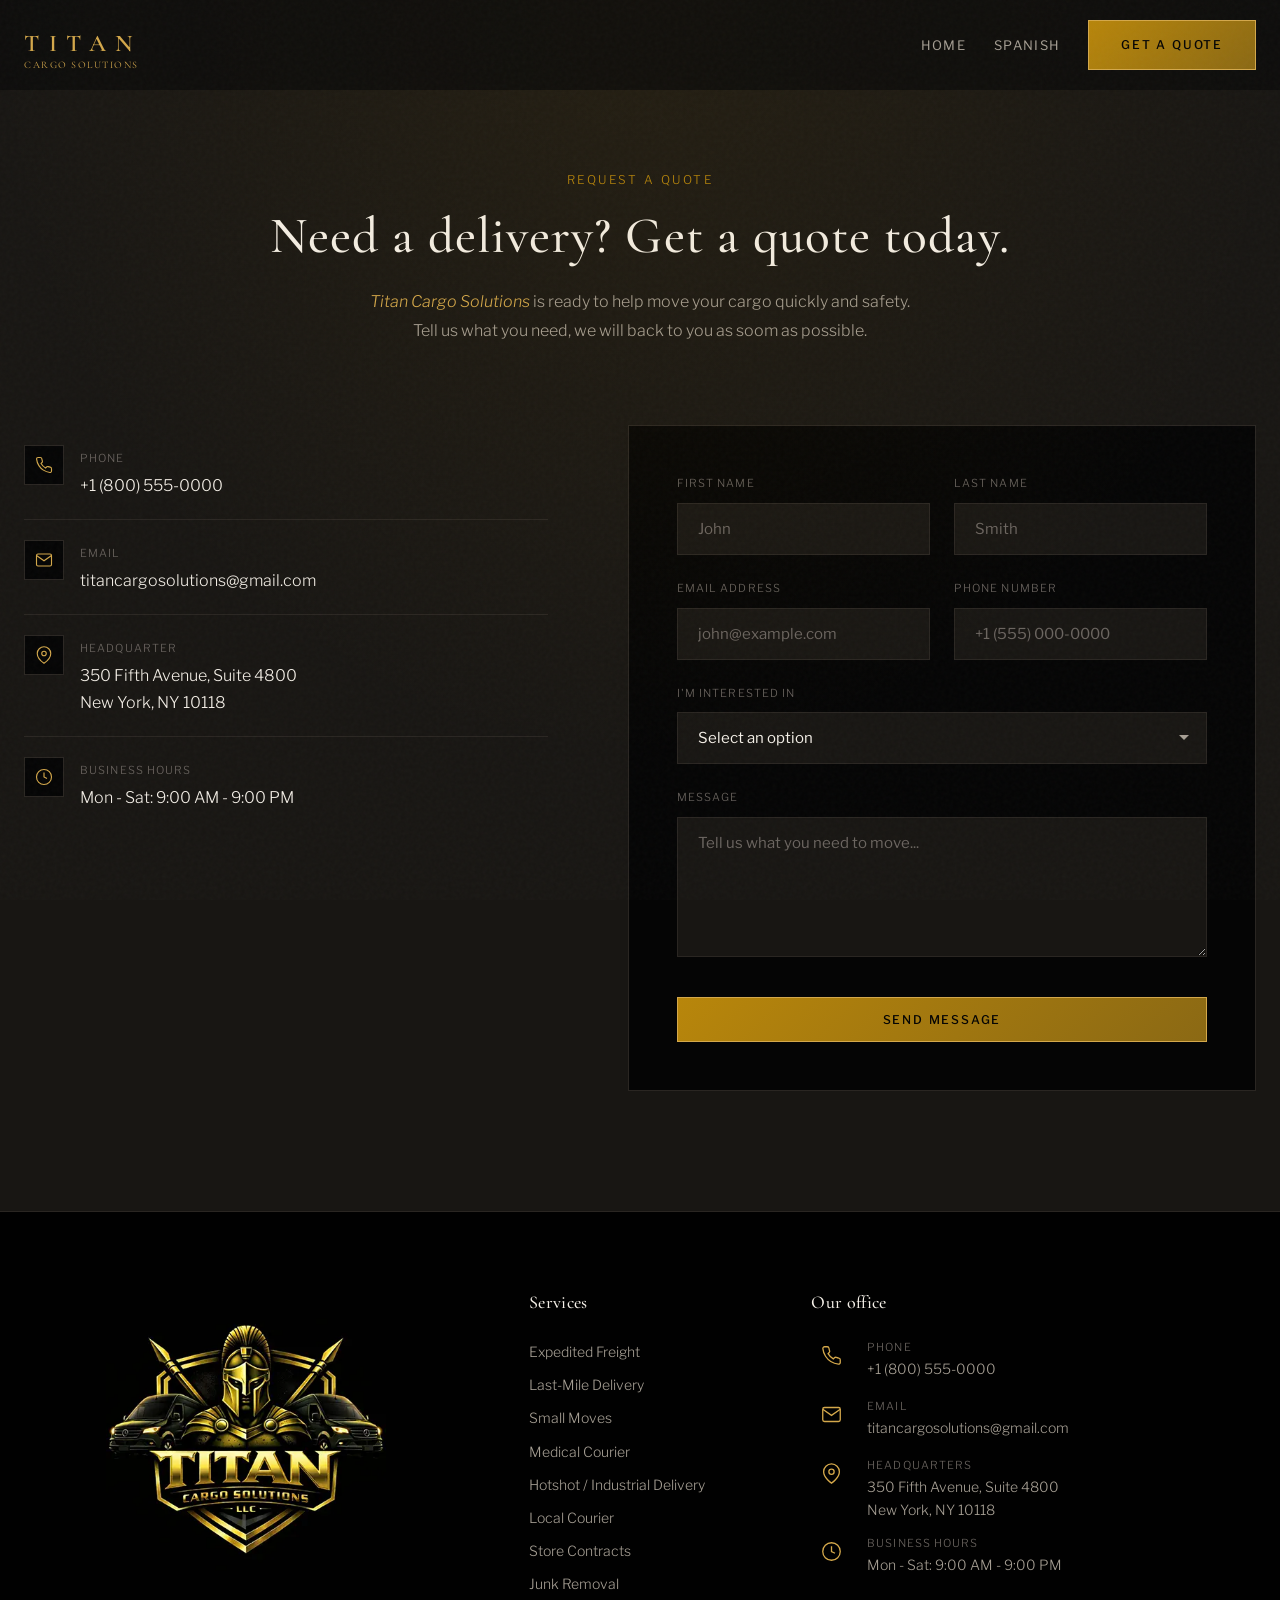
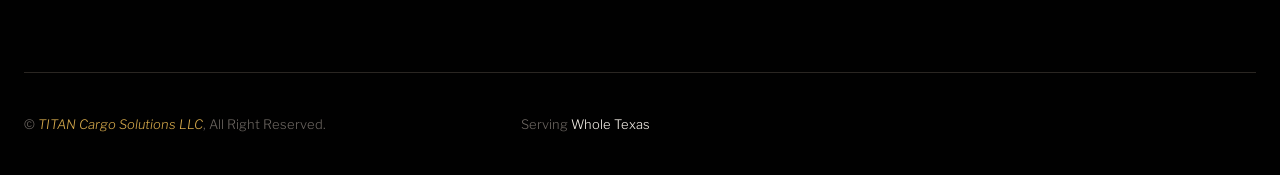
<file: quote.html>
<!DOCTYPE html>
<html lang="en">
<head>
    <meta charset="UTF-8">
    <meta name="viewport" content="width=device-width, initial-scale=1.0">
    <title>Get a Quote :: TITAN Cargo Solutions LLC</title>
    <link rel="preconnect" href="https://fonts.googleapis.com">
    <link rel="preconnect" href="https://fonts.gstatic.com" crossorigin>
    <link href="https://fonts.googleapis.com/css2?family=Cormorant+Garamond:ital,wght@0,400;0,500;0,600;0,700;1,400&family=Libre+Franklin:wght@300;400;500;600&display=swap" rel="stylesheet">
    <link rel="stylesheet" href="style.css">
    <link href="./favicon.png" rel="icon">
    <!--

TemplateMo 610 Aurum Gold

https://templatemo.com/tm-610-aurum-gold

-->
</head>
<body>
    <!-- Navigation -->
    <nav class="nav" id="navbar">
        <div class="container">
            <div class="nav-inner">
                <a href="#" class="logo">TITAN <span>Cargo Solutions</span></a>
                
                <div class="nav-cta">
                    <a href="./index.html" class="nav-link">Home</a>
                    <a href="#" class="nav-link">Spanish</a>
                    <a href="./quote.html" class="btn btn-primary">Get a quote</a>
                </div>
                <button class="mobile-menu-btn" id="mobileMenuBtn" aria-label="Open Menu">
                    <span></span>
                    <span></span>
                    <span></span>
                </button>
            </div>
        </div>
    </nav>

    <!-- Mobile Menu Overlay -->
    <div class="mobile-menu-overlay" id="mobileMenuOverlay"></div>

    <!-- Mobile Menu -->
    <div class="mobile-menu" id="mobileMenu">
        <button class="mobile-menu-close" id="mobileMenuClose" aria-label="Close Menu">
            <svg width="20" height="20" viewBox="0 0 24 24" fill="none" stroke="currentColor" stroke-width="1.5">
                <line x1="18" y1="6" x2="6" y2="18"></line>
                <line x1="6" y1="6" x2="18" y2="18"></line>
            </svg>
        </button>
        <ul class="mobile-nav-links">
            <li><a href="./index.html">Home</a></li>
            <li><a href="/es">Spanish</a></li>
        </ul>
        <div class="mobile-menu-cta">
            <a href="./quote.html" class="btn btn-primary">Get a quote</a>
        </div>
    </div>

    <!-- Contact Section -->
    <section class="contact" id="contact">
        <div class="container">
            <div class="section-header contact-header">
                <div class="section-label">Request a quote</div>
                <h2 class="section-title">Need a delivery? Get a quote today.</h2>
                <p class="section-desc">
                    <span class="gold">Titan Cargo Solutions</span> is ready to help move your cargo quickly and safety.
                    <br>
                    Tell us what you need, we will back to you as soom as possible.
                </p>
            </div>
            <div class="contact-grid">
                <div class="contact-info">
                    <ul class="contact-details">
                        <li>
                            <div class="contact-icon">
                                <svg width="18" height="18" viewBox="0 0 24 24" fill="none" stroke="currentColor" stroke-width="1.5">
                                    <path d="M22 16.92v3a2 2 0 01-2.18 2 19.79 19.79 0 01-8.63-3.07 19.5 19.5 0 01-6-6 19.79 19.79 0 01-3.07-8.67A2 2 0 014.11 2h3a2 2 0 012 1.72 12.84 12.84 0 00.7 2.81 2 2 0 01-.45 2.11L8.09 9.91a16 16 0 006 6l1.27-1.27a2 2 0 012.11-.45 12.84 12.84 0 002.81.7A2 2 0 0122 16.92z"/>
                                </svg>
                            </div>
                            <div class="contact-text">
                                <div class="contact-label">Phone</div>
                                <div class="contact-value">+1 (800) 555-0000</div>
                            </div>
                        </li>
                        <li>
                            <div class="contact-icon">
                                <svg width="18" height="18" viewBox="0 0 24 24" fill="none" stroke="currentColor" stroke-width="1.5">
                                    <path d="M4 4h16c1.1 0 2 .9 2 2v12c0 1.1-.9 2-2 2H4c-1.1 0-2-.9-2-2V6c0-1.1.9-2 2-2z"/>
                                    <polyline points="22,6 12,13 2,6"/>
                                </svg>
                            </div>
                            <div class="contact-text">
                                <div class="contact-label">Email</div>
                                <div class="contact-value">titancargosolutions@gmail.com</div>
                            </div>
                        </li>
                        <li>
                            <div class="contact-icon">
                                <svg width="18" height="18" viewBox="0 0 24 24" fill="none" stroke="currentColor" stroke-width="1.5">
                                    <path d="M21 10c0 7-9 13-9 13s-9-6-9-13a9 9 0 0118 0z"/>
                                    <circle cx="12" cy="10" r="3"/>
                                </svg>
                            </div>
                            <div class="contact-text">
                                <div class="contact-label">Headquarter</div>
                                <div class="contact-value">350 Fifth Avenue, Suite 4800<br>New York, NY 10118</div>
                            </div>
                        </li>
                        <li>
                            <div class="contact-icon">
                                <svg width="18" height="18" viewBox="0 0 24 24" fill="none" stroke="currentColor" stroke-width="1.5">
                                    <circle cx="12" cy="12" r="10"/>
                                    <polyline points="12 6 12 12 16 14"/>
                                </svg>
                            </div>
                            <div class="contact-text">
                                <div class="contact-label">Business Hours</div>
                                <div class="contact-value">Mon - Sat: 9:00 AM - 9:00 PM</div>
                            </div>
                        </li>
                    </ul>
                </div>
                <div class="contact-form-wrapper">
                    <form class="contact-form" id="contactForm">
                        <div class="form-row">
                            <div class="form-group" style="margin-bottom: 0;">
                                <label class="form-label">First Name</label>
                                <input type="text" class="form-input" placeholder="John" required>
                            </div>
                            <div class="form-group" style="margin-bottom: 0;">
                                <label class="form-label">Last Name</label>
                                <input type="text" class="form-input" placeholder="Smith" required>
                            </div>
                        </div>
                        <div class="form-row">
                            <div class="form-group" style="margin-bottom: 0;">
                                <label class="form-label">Email Address</label>
                                <input type="email" class="form-input" placeholder="john@example.com" required>
                            </div>
                            <div class="form-group" style="margin-bottom: 0;">
                                <label class="form-label">Phone Number</label>
                                <input type="tel" class="form-input" placeholder="+1 (555) 000-0000">
                            </div>
                        </div>
                        <div class="form-group">
                            <label class="form-label">I'm interested in</label>
                            <select class="form-select" required>
                                <option value="none">Select an option</option>
                                <option value="expedited-freight">Expedited Freight</option>
                                <option value="last-mile">Last-Mile Delivery</option>
                                <option value="small-move">Small Move</option>
                                <option value="medical-courier">Medical Courier</option>
                                <option value="industrial-delivery">Hotshot / Industrial Delivery</option>
                                <option value="local-courier">Local Courier</option>
                                <option value="store-contracts">Store Contracts</option>
                                <option value="junk-removal">Junk Removal</option>
                                <option value="other">Other</option>
                            </select>
                        </div>
                        <div class="form-group">
                            <label class="form-label">Message</label>
                            <textarea class="form-textarea" placeholder="Tell us what you need to move..."></textarea>
                        </div>
                        <button type="submit" class="btn btn-primary form-submit">Send Message</button>
                    </form>
                </div>
            </div>
        </div>
    </section>

    <!-- Footer -->
    <footer class="footer">
        <div class="container">
            <div class="footer-grid">
                <div class="footer-brand">
                    <img src="./images/logo.webp">
                </div>
                <div class="footer-col">
                    <h4 class="footer-title">Services</h4>
                    <ul class="footer-links">
                        <li><a href="#">Expedited Freight</a></li>
                        <li><a href="#">Last-Mile Delivery</a></li>
                        <li><a href="#">Small Moves</a></li>
                        <li><a href="#">Medical Courier</a></li>
                        <li><a href="#">Hotshot / Industrial Delivery</a></li>
                        <li><a href="#">Local Courier</a></li>
                        <li><a href="#">Store Contracts</a></li>
                        <li><a href="#">Junk Removal</a></li>
                    </ul>
                </div>
                <div class="footer-col">
                    <h4 class="footer-title">Our office</h4>
                    <ul class="office-details">
                        <li>
                            <div class="office-icon">
                                <svg width="21" height="21" viewBox="0 0 24 24" fill="none" stroke="currentColor" stroke-width="1.5">
                                    <path d="M22 16.92v3a2 2 0 01-2.18 2 19.79 19.79 0 01-8.63-3.07 19.5 19.5 0 01-6-6 19.79 19.79 0 01-3.07-8.67A2 2 0 014.11 2h3a2 2 0 012 1.72 12.84 12.84 0 00.7 2.81 2 2 0 01-.45 2.11L8.09 9.91a16 16 0 006 6l1.27-1.27a2 2 0 012.11-.45 12.84 12.84 0 002.81.7A2 2 0 0122 16.92z"/>
                                </svg>
                            </div>
                            <div class="office-text">
                                <div class="office-label">Phone</div>
                                <div class="office-value">+1 (800) 555-0000</div>
                            </div>
                        </li>
                        <li>
                            <div class="office-icon">
                                <svg width="21" height="21" viewBox="0 0 24 24" fill="none" stroke="currentColor" stroke-width="1.5">
                                    <path d="M4 4h16c1.1 0 2 .9 2 2v12c0 1.1-.9 2-2 2H4c-1.1 0-2-.9-2-2V6c0-1.1.9-2 2-2z"/>
                                    <polyline points="22,6 12,13 2,6"/>
                                </svg>
                            </div>
                            <div class="office-text">
                                <div class="office-label">Email</div>
                                <div class="office-value">titancargosolutions@gmail.com</div>
                            </div>
                        </li>
                        <li>
                            <div class="office-icon">
                                <svg width="21" height="21" viewBox="0 0 24 24" fill="none" stroke="currentColor" stroke-width="1.5">
                                    <path d="M21 10c0 7-9 13-9 13s-9-6-9-13a9 9 0 0118 0z"/>
                                    <circle cx="12" cy="10" r="3"/>
                                </svg>
                            </div>
                            <div class="office-text">
                                <div class="office-label">Headquarters</div>
                                <div class="office-value">350 Fifth Avenue, Suite 4800<br>New York, NY 10118</div>
                            </div>
                        </li>
                        <li>
                            <div class="office-icon">
                                <svg width="21" height="21" viewBox="0 0 24 24" fill="none" stroke="currentColor" stroke-width="1.5">
                                    <circle cx="12" cy="12" r="10"/>
                                    <polyline points="12 6 12 12 16 14"/>
                                </svg>
                            </div>
                            <div class="office-text">
                                <div class="office-label">Business Hours</div>
                                <div class="office-value">Mon - Sat: 9:00 AM - 9:00 PM</div>
                            </div>
                        </li>
                    </ul>
                </div>
                
            </div>
            <div class="footer-bottom">
                <div class="footer-bottom-grid">
                    <div>
                        <p class="footer-copy">&copy; <span class="gold">TITAN Cargo Solutions LLC</span>, All Right Reserved.</p>
                    </div>
                    <div>
                        <p class="footer-copy">Serving <span class="footer-service">Whole Texas</span></p>
                    </div>
                    
                    
                </div>
            </div>
        </div>
    </footer>

<script src="script.js"></script>
</body>
</html>
</file>
<file: assets/css/style.css>
@charset "utf-8";
/* CSS Document 

TemplateMo 610 Aurum Gold

https://templatemo.com/tm-610-aurum-gold

*/

:root {
	--gold-primary: #B8860B;
	--gold-light: #D4A84B;
	--gold-dark: #8B6914;
	--gold-accent: #C9A227;
	--bg-dark: #090909;
	--bg-card: #181613;
	--bg-card-hover: #252119;
	--text-primary: #F5F0E8;
	--text-secondary: #b6b0a7;
	--text-muted: #6B6560;
	--border-color: #2A2622;
	--success: #4A7C59;
	--danger: #8B3A3A;
	--bg-black: #010101;
}

* {
	margin: 0;
	padding: 0;
	box-sizing: border-box;
}

html {
	scroll-behavior: smooth;
}

body {
	font-family: 'Libre Franklin', sans-serif;
	background-color: var(--bg-dark);
	color: var(--text-primary);
	line-height: 1.7;
	font-weight: 300;
	overflow-x: hidden;
}

/* Noise texture overlay */
body::before {
	content: '';
	position: fixed;
	top: 0;
	left: 0;
	width: 100%;
	height: 100%;
	pointer-events: none;
	opacity: 0.03;
	z-index: 9999;
	background-image: url("data:image/svg+xml,%3Csvg viewBox='0 0 256 256' xmlns='http://www.w3.org/2000/svg'%3E%3Cfilter id='noise'%3E%3CfeTurbulence type='fractalNoise' baseFrequency='0.9' numOctaves='4' stitchTiles='stitch'/%3E%3C/filter%3E%3Crect width='100%25' height='100%25' filter='url(%23noise)'/%3E%3C/svg%3E");
}

h1,
h2,
h3,
h4,
h5,
h6 {
	font-family: 'Cormorant Garamond', serif;
	font-weight: 500;
	line-height: 1.2;
	letter-spacing: 0.02em;
}

a {
	color: inherit;
	text-decoration: none;
	transition: color 0.3s ease;
}

img {
	max-width: 100%;
	height: auto;
}

.container {
	max-width: 1280px;
	margin: 0 auto;
	padding: 0 24px;
}

/* Navigation */
.nav {
	position: fixed;
	top: 0;
	left: 0;
	right: 0;
	z-index: 1000;
	padding: 20px 0;
	transition: all 0.4s ease;
	background-color: rgba(10, 10, 10, 0.65);
}

.nav.scrolled {
	background: rgba(15, 14, 12, 0.95);
	backdrop-filter: blur(20px);
	padding: 14px 0;
	border-bottom: 1px solid var(--border-color);
}

.nav-inner {
	display: flex;
	align-items: center;
	justify-content: space-between;
}

.logo {
	font-family: 'Cormorant Garamond', serif;
	font-size: 24px;
	font-weight: 600;
	color: var(--gold-light);
	letter-spacing: 0.4em;
	text-transform: uppercase;
}

.logo span {
	/*color: var(--text-primary);*/
	font-weight: 400;
	font-size: x-small;
	display: block;
	line-height: 0.1;
	letter-spacing: 0.15em;
}

.nav-links {
	display: flex;
	align-items: center;
	gap: 40px;
	list-style: none;
}

.nav-links a {
	font-size: 13px;
	font-weight: 400;
	letter-spacing: 0.1em;
	text-transform: uppercase;
	color: var(--text-secondary);
	position: relative;
	padding: 8px 0;
	transition: color 0.4s ease;
}

a.nav-link {
	font-size: 13px;
	font-weight: 400;
	letter-spacing: 0.1em;
	text-transform: uppercase;
	color: var(--text-secondary);
	position: relative;
	margin: 8px 12px 8px 0;
	transition: color 0.4s ease;
}

.nav-links a::before,
a.nav-link::before  {
	content: '';
    border-bottom: 1px solid var(--gold-light);
    position: absolute;
    left: 0;
    padding: 0;
    top: 90%;
    width: 100%;
    transform: translateY(-50%);
    color: var(--gold-primary);
    font-size: 10px;
    opacity: 0;
    transition: opacity 0.3s ease, left 0.3s ease;
}

.nav-links a:hover,
.nav-links a.active,
a.nav-link:hover {
	color: var(--gold-light);
}

.nav-links a:hover::before,
.nav-links a.active::before,
a.nav-link:hover::before {
	opacity: 1;
	/*left: -16px;*/
}

.nav-cta {
	display: flex;
	align-items: center;
	gap: 16px;
}

/* Mobile Menu Styles */
.mobile-menu {
	position: fixed;
	top: 0;
	right: -100%;
	width: 100%;
	max-width: 400px;
	height: 100vh;
	background: var(--bg-card);
	z-index: 2000;
	padding: 90px 40px 40px;
	transition: right 0.4s cubic-bezier(0.4, 0, 0.2, 1);
	border-left: 1px solid var(--border-color);
	overflow-y: auto;
}

.mobile-menu.open {
	right: 0;
}

.mobile-menu-overlay {
	position: fixed;
	top: 0;
	left: 0;
	width: 100%;
	height: 100%;
	background: rgba(0, 0, 0, 0.7);
	z-index: 1999;
	opacity: 0;
	visibility: hidden;
	transition: opacity 0.4s ease, visibility 0.4s ease;
}

.mobile-menu-overlay.open {
	opacity: 1;
	visibility: visible;
}

.mobile-menu-close {
	position: absolute;
	top: 24px;
	right: 24px;
	width: 48px;
	height: 48px;
	background: none;
	border: 1px solid var(--border-color);
	color: var(--text-secondary);
	cursor: pointer;
	display: flex;
	align-items: center;
	justify-content: center;
	transition: all 0.3s ease;
}

.mobile-menu-close:hover {
	border-color: var(--gold-primary);
	color: var(--gold-light);
}

.mobile-nav-links {
	list-style: none;
	margin-bottom: 40px;
}

.mobile-nav-links li {
	border-bottom: 1px solid var(--border-color);
}

.mobile-nav-links a {
	display: block;
	padding: 10px 0;
	font-family: 'Cormorant Garamond', serif;
	font-size: 21px;
	color: var(--text-secondary);
	transition: all 0.3s ease;
	position: relative;
}

.mobile-nav-links a::after {
	content: '→';
	position: absolute;
	right: 0;
	top: 50%;
	transform: translateY(-50%) translateX(-10px);
	opacity: 0;
	color: var(--gold-primary);
	transition: all 0.3s ease;
}

.mobile-nav-links a:hover,
.mobile-nav-links a.active {
	color: var(--gold-light);
	padding-left: 12px;
}

.mobile-nav-links a:hover::after,
.mobile-nav-links a.active::after {
	opacity: 1;
	transform: translateY(-50%) translateX(0);
}

.mobile-menu-cta {
	display: flex;
	flex-direction: column;
	gap: 12px;
}

.mobile-menu-cta .btn {
	width: 100%;
	text-align: center;
}

.btn {
	display: inline-flex;
	align-items: center;
	justify-content: center;
	padding: 14px 32px;
	font-size: 12px;
	font-weight: 500;
	letter-spacing: 0.15em;
	text-transform: uppercase;
	border: none;
	cursor: pointer;
	transition: all 0.3s ease;
	font-family: 'Libre Franklin', sans-serif;
}

.btn-outline {
	background: transparent;
	border: 1px solid var(--gold-primary);
	color: var(--gold-light);
}

.btn-outline:hover {
	background: var(--gold-primary);
	color: var(--bg-dark);
}

.btn-primary {
	background: linear-gradient(135deg, var(--gold-primary) 0%, var(--gold-dark) 100%);
	color: var(--bg-dark);
	border: 1px solid var(--gold-light);
}

.btn-primary:hover {
	background: linear-gradient(135deg, var(--gold-light) 0%, var(--gold-primary) 100%);
	transform: translateY(-2px);
	box-shadow: 0 8px 30px rgba(184, 134, 11, 0.3);
}

.mobile-menu-btn {
	display: none;
	flex-direction: column;
	gap: 6px;
	background: none;
	border: 1px solid var(--border-color);
	cursor: pointer;
	padding: 12px;
	transition: all 0.3s ease;
}

.mobile-menu-btn:hover {
	border-color: var(--gold-primary);
}

.mobile-menu-btn span {
	width: 20px;
	height: 1.5px;
	background: var(--gold-light);
	transition: all 0.3s ease;
	transform-origin: center;
}

.mobile-menu-btn.active span:nth-child(1) {
	transform: rotate(45deg) translate(5px, 5px);
}

.mobile-menu-btn.active span:nth-child(2) {
	opacity: 0;
}

.mobile-menu-btn.active span:nth-child(3) {
	transform: rotate(-45deg) translate(5px, -5px);
}

/* Hide body scroll when menu open */
body.menu-open {
	overflow: hidden;
}

/* Hero Section */
.hero {
	padding: 8rem 2rem 4rem;
	text-align: center;
	position: relative;
	overflow: hidden;
}

.hero::before {
	content: '';
	position: absolute;
	top: -50%;
	left: -50%;
	width: 200%;
	height: 200%;
	background: radial-gradient(circle, rgb(18 17 15) 0%, transparent 50%);
	animation: pulse 20s ease-in-out infinite;
}

/* Rotating Background Images */
.hero-backgrounds {
	position: absolute;
	top: 0;
	left: 0;
	width: 100%;
	height: 100%;
	z-index: -1;
}

.hero-bg {
	position: absolute;
	top: 0;
	left: 0;
	width: 100%;
	height: 100%;
	opacity: 0;
	background-size: cover;
	background-position: center;
	background-repeat: no-repeat;
	transition: opacity 2s ease-in-out;
}

.hero-bg.active {
	opacity: 1;
}

.hero-bg::after {
	content: '';
	position: absolute;
	top: 0;
	left: 0;
	width: 100%;
	height: 100%;
	background: linear-gradient(to bottom, rgba(38, 38, 40, 0.55), rgba(38, 38, 40, 0.3));
}

.hero-bg:nth-child(1) {
	background-image: url('../images/hero1.webp');
}

.hero-bg:nth-child(2) {
	background-image: url('../images/hero3.webp');
}

.hero-bg:nth-child(3) {
	background-image: url('../images/hero2.webp');
}
.hero-bg:nth-child(4) {
	background-image: url('../images/hero4.webp');
}


.hero-content {
	max-width: 800px;
	margin: 0 auto;
	position: relative;
	z-index: 1;
}

.h1 {
	font-size: 3.5rem;
	margin-bottom: 2rem;
	line-height: 1.3;
	background: linear-gradient(to right, #ffffff, #94a3b8);
	background-clip: text;
	-webkit-background-clip: text;
	-webkit-text-fill-color: transparent;
	animation: fadeInUp 0.8s ease-out;
}

.hero-subtitle {
	font-size: 1.25rem;
	color: var(--text-secondary);
	margin-bottom: 2.5rem;
	text-shadow: 0 0 3px var(--border-color);
	animation: fadeInUp 0.8s ease-out 0.2s both;
	padding: 0 12px;
}

@keyframes fadeInUp {
	from {
		opacity: 0;
		transform: translateY(60px);
	}
	to {
		opacity: 1;
		transform: translateY(0);
	}
}
/* Hero Section */
.about {
	min-height: 100vh;
	display: flex;
	align-items: center;
	position: relative;
	padding: 80px 0 70px;
	overflow: hidden;
}

.about::before {
	content: '';
	position: absolute;
	top: -50%;
	right: -20%;
	width: 80%;
	height: 150%;
	background: radial-gradient(ellipse at center, rgba(184, 134, 11, 0.08) 0%, transparent 60%);
	pointer-events: none;
}

.about-grid {
	display: grid;
	grid-template-columns: 1fr 1fr;
	gap: 80px;
	align-items: center;
}

.about-content {
	position: relative;
	z-index: 2;
	padding: 12px;
}

.about-badge {
	display: inline-flex;
	align-items: center;
	gap: 10px;
	padding: 10px 20px;
	background: var(--bg-card);
	border: 1px solid var(--border-color);
	margin-bottom: 32px;
	font-size: 12px;
	letter-spacing: 0.1em;
	text-transform: uppercase;
	color: var(--text-secondary);
}

.about-badge .dot {
	width: 8px;
	height: 8px;
	background: var(--success);
	border-radius: 50%;
	animation: pulse 2s infinite;
}

@keyframes pulse {

	0%,
	100% {
		opacity: 1;
	}

	50% {
		opacity: 0.5;
	}
}

.about-title {
	font-size: clamp(32px, 4vw, 45px);
	color: var(--text-primary);
	margin-bottom: 24px;
	font-weight: 400;
	text-align: center;
	padding-bottom: 12px;
}

.gold {
	color: var(--gold-light);
	font-style: italic;
}

.about-desc {
	font-size: 18px;
	color: var(--text-secondary);
	max-width: 480px;
	margin-bottom: 40px;
	line-height: 1.8;
}

.about-actions {
	display: flex;
	gap: 16px;
	margin-bottom: 60px;
}

.about-stats {
	display: grid;
	grid-template-columns: repeat(3, 1fr);
	gap: 32px;
	padding-top: 40px;
	border-top: 1px solid var(--border-color);
}

.stat-item {
	text-align: left;
}

.stat-value {
	font-family: 'Cormorant Garamond', serif;
	font-size: 36px;
	color: var(--gold-light);
	margin-bottom: 4px;
}

.stat-label {
	font-size: 12px;
	color: var(--text-muted);
	text-transform: uppercase;
	letter-spacing: 0.1em;
}

/* Price Card */
.about-visual {
	position: relative;
}


/* Price Card */
.hero-visual {
	position: relative;
}


.price-card::before {
	content: '';
	position: absolute;
	top: -1px;
	left: 40px;
	right: 40px;
	height: 2px;
	background: linear-gradient(90deg, transparent, var(--gold-primary), transparent);
}

.price-header {
	display: flex;
	align-items: center;
	justify-content: space-between;
	margin-bottom: 32px;
}

.price-label {
	font-size: 12px;
	text-transform: uppercase;
	letter-spacing: 0.15em;
	color: var(--text-muted);
}

.price-live {
	display: flex;
	align-items: center;
	gap: 8px;
	font-size: 11px;
	color: var(--success);
	text-transform: uppercase;
	letter-spacing: 0.1em;
}

.price-live::before {
	content: '';
	width: 6px;
	height: 6px;
	background: var(--success);
	border-radius: 50%;
	animation: pulse 1.5s infinite;
}

.price-main {
	margin-bottom: 32px;
}

.price-value {
	font-family: 'Cormorant Garamond', serif;
	font-size: 64px;
	color: var(--text-primary);
	line-height: 1;
	margin-bottom: 8px;
}

.price-value .currency {
	font-size: 32px;
	color: var(--gold-light);
	vertical-align: top;
}

.price-change {
	display: inline-flex;
	align-items: center;
	gap: 8px;
	padding: 6px 12px;
	background: rgba(74, 124, 89, 0.15);
	color: var(--success);
	font-size: 14px;
	font-weight: 500;
}

.price-change.down {
	background: rgba(139, 58, 58, 0.15);
	color: var(--danger);
}

.price-metals {
	display: grid;
	grid-template-columns: repeat(2, 1fr);
	gap: 16px;
	padding-top: 32px;
	border-top: 1px solid var(--border-color);
}

.metal-item {
	padding: 20px;
	background: var(--bg-dark);
	border: 1px solid var(--border-color);
	transition: all 0.3s ease;
}

.metal-item:hover {
	border-color: var(--gold-primary);
}

.metal-name {
	font-size: 11px;
	text-transform: uppercase;
	letter-spacing: 0.1em;
	color: var(--text-muted);
	margin-bottom: 8px;
}

.metal-price {
	font-family: 'Cormorant Garamond', serif;
	font-size: 24px;
	color: var(--text-primary);
}

.metal-change {
	font-size: 12px;
	color: var(--success);
	margin-top: 4px;
}

.metal-change.down {
	color: var(--danger);
}

/* Section Styles */
section {
	padding: 120px 0;
}

.section-header {
	text-align: center;
	max-width: 85%;
	margin: 0 auto 80px;
}

.section-header.left-align{
	text-align: left !important;
	max-width: 80%;
	margin: 0 0 40px 0 !important;
}

.section-label {
	font-size: 12px;
	text-transform: uppercase;
	letter-spacing: 0.2em;
	color: var(--gold-primary);
	margin-bottom: 16px;
}

.section-title {
	font-size: clamp(36px, 4vw, 52px);
	color: var(--text-primary);
	margin-bottom: 20px;
}

.section-desc {
	font-size: 17px;
	color: var(--text-secondary);
	line-height: 1.7;
}

/* Services Section */
.offers-tab-content {

	display: none;
}

.offers-tab-content.active {
	display: grid;
	grid-template-columns: repeat(4, 1fr);
	gap: 24px;
}

@media (max-width: 1200px) {

	.offers-tab-content.active,
	.offers-grid {
		grid-template-columns: repeat(3, 1fr);
		gap: 20px;
	}
}

@media (max-width: 900px) {

	.offers-tab-content.active,
	.offers-grid {
		grid-template-columns: repeat(2, 1fr);
		gap: 16px;
	}
}

@media (max-width: 480px) {

	.offers-tab-content.active,
	.offers-grid {
		grid-template-columns: 1fr;
		gap: 16px;
	}

	.offer-info {
		padding: 20px;
	}

	.offer-name {
		font-size: 18px;
	}

	.offer-desc {
		font-size: 11px;
		margin-bottom: 12px;
	}

	.offer-price {
		font-size: 22px;
	}

	.offer-btn {
		width: 36px;
		height: 36px;
		font-size: 18px;
	}
}

.offer-card {
	background: var(--border-color);
	border: 1px solid var(--bg-card);
	overflow: hidden;
	transition: all 0.4s ease;
}

.offer-card:hover {
	border-color: var(--gold-dark);
	transform: translateY(-4px);
	box-shadow: 0 0 8px var(--gold-dark);
}

.offer-image {
	aspect-ratio: 1;
	background: linear-gradient(180deg, #1F1D1A 0%, #151412 100%);
	display: flex;
	align-items: center;
	justify-content: center;
	position: relative;
	overflow: hidden;
}

.offer-image::after {
	content: '';
	position: absolute;
	top: 0;
	left: 0;
	right: 0;
	bottom: 0;
	background: radial-gradient(circle at 30% 30%, rgba(184, 134, 11, 0.08) 0%, transparent 60%);
	pointer-events: none;
}

.offer-image img {
	width: 100%;
	height: 100%;
	object-fit: cover;
	transition: transform 0.5s ease;
}

/*
.offer-image::before {
	position: absolute;
	content: "";
	top: 0;
	left: 0;
	right: 0;
	bottom: 0;
	background-color: rgba(0, 0, 0, 0.2);
	transition: background-color 0.5s ease;
}
*/

.offer-card:hover .offer-image img {
	transform: scale(1.05);
}

.offer-info {
	padding: 24px;
}

.offer-name {
	font-family: 'Cormorant Garamond', serif;
	font-size: 22px;
	color: var(--text-primary);
	margin-bottom: 15px;
}

.offer-desc {
	font-size: 15px;
	color: var(--text-secondary);	
	margin-bottom: 16px;
}

.offer-footer {
	display: flex;
	align-items: center;
	justify-content: space-between;
}

.offer-price {
	font-family: 'Cormorant Garamond', serif;
	font-size: 24px;
	color: var(--gold-light);
}

.offer-btn {
	width: 40px;
	height: 40px;
	display: flex;
	align-items: center;
	justify-content: center;
	background: transparent;
	border: 1px solid var(--border-color);
	color: var(--text-secondary);
	font-size: 20px;
	cursor: pointer;
	transition: all 0.3s ease;
}

.offer-btn:hover {
	background: var(--gold-primary);
	border-color: var(--gold-primary);
	color: var(--bg-dark);
}

.services {
	background: var(--bg-card);
	position: relative;
}

.services::before {
	content: '';
	position: absolute;
	top: 0;
	left: 0;
	right: 0;
	height: 1px;
	background: linear-gradient(90deg, transparent, var(--border-color), transparent);
}

.services-grid {
	display: grid;
	grid-template-columns: repeat(4, 1fr);
	gap: 24px;
}

@media (max-width: 1200px) {
	.services-grid {
		grid-template-columns: repeat(2, 1fr);
	}
}

@media (max-width: 600px) {
	.services-grid {
		grid-template-columns: 1fr;
	}
}

.service-card {
	padding: 48px 32px;
	background: var(--bg-dark);
	border: 1px solid var(--border-color);
	text-align: center;
	transition: all 0.4s ease;
	position: relative;
	overflow: hidden;
}

.service-card::before {
	content: '';
	position: absolute;
	top: 0;
	left: 0;
	right: 0;
	height: 2px;
	background: var(--gold-primary);
	transform: scaleX(0);
	transition: transform 0.4s ease;
}

.service-card:hover {
	transform: translateY(-8px);
	border-color: var(--gold-dark);
	background: var(--bg-card-hover);
}

.service-card:hover::before {
	transform: scaleX(1);
}

.service-icon {
	width: 64px;
	height: 64px;
	margin: 0 auto 24px;
	display: flex;
	align-items: center;
	justify-content: center;
	border: 1px solid var(--gold-accent);
	color: var(--gold-light);
	font-size: 24px;
	transition: all 0.4s ease;
}

.service-card:hover .service-icon {
	background: var(--gold-primary);
	color: var(--bg-dark);
	border-color: var(--gold-primary);
}

.service-title {
	font-size: 22px;
	color: var(--text-primary);
	margin-bottom: 16px;
}

.service-desc {
	font-size: 15px;
	color: var(--text-secondary);
	line-height: 1.7;
}

.btn-wrapper {
	margin-top: 60px;
	width: 100%;
	align-items: center;
	text-align: center;
}

/* Why Gold Section */
.why-gold {
	position: relative;
}

.why-grid {
	display: grid;
	grid-template-columns: 1fr 1fr;
	gap: 80px;
	align-items: center;
	padding-bottom: 60px;
}

.why-content {
	padding-right: 40px;
}

.why-content .section-label {
	text-align: left;
}

.why-content .section-title {
	text-align: left;
}

.why-list {
	list-style: none;
	margin-top: 40px;
}

.why-item {
	display: flex;
	gap: 20px;
	padding: 24px 0;
	border-bottom: 1px solid var(--border-color);
}

.why-item:last-child {
	border-bottom: none;
}

.why-number {
	font-family: 'Cormorant Garamond', serif;
	font-size: 32px;
	color: var(--gold-dark);
	line-height: 1;
	min-width: 40px;
}

.why-text h4 {
	font-size: 20px;
	color: var(--text-primary);
	margin-bottom: 8px;
	font-weight: 500;
}

.why-text p {
	font-size: 15px;
	color: var(--text-secondary);
	line-height: 1.7;
}

.why-visual {
	position: relative;
}

.why-image-grid {
	display: grid;
	grid-template-columns: repeat(3, 1fr);
	grid-template-rows: repeat(2, 1fr);
	gap: 12px;
}

.why-thumb {
	aspect-ratio: 1;
	background: var(--bg-card);
	border: 1px solid var(--border-color);
	overflow: hidden;
	position: relative;
	transition: all 0.4s ease;
}

.why-thumb::before {
	content: '';
	position: absolute;
	top: 0;
	left: 0;
	right: 0;
	bottom: 0;
	background: linear-gradient(135deg, rgba(184, 134, 11, 0.1) 0%, transparent 60%);
	z-index: 1;
	opacity: 0;
	transition: opacity 0.4s ease;
}

.why-thumb:hover {
	border-color: var(--gold-dark);
	transform: scale(1.02);
	z-index: 2;
}

.why-thumb:hover::before {
	opacity: 1;
}

.why-thumb img {
	width: 100%;
	height: 100%;
	object-fit: cover;
	transition: transform 0.6s ease;
}

.why-thumb:hover img {
	transform: scale(1.08);
}

/* First image spans 2x2 on desktop and tablet */
.why-thumb:nth-child(1) {
	grid-column: span 2;
	grid-row: span 2;
}

/* Mobile - 2 column layout */
@media (max-width: 600px) {
	.why-image-grid {
		grid-template-columns: repeat(2, 1fr);
		grid-template-rows: auto;
		gap: 8px;
	}

	.why-thumb:nth-child(1) {
		grid-column: span 2;
		grid-row: span 2;
	}

	.why-thumb:nth-child(2),
	.why-thumb:nth-child(3),
	.why-thumb:nth-child(4),
	.why-thumb:nth-child(5) {
		aspect-ratio: 1;
	}
}

.img-shadow{
	box-shadow: 0 0 35px var(--border-color);
}

/* Products Section */
.products {
	background: var(--bg-card);
}

.products-tabs {
	display: flex;
	justify-content: center;
	gap: 8px;
	margin-bottom: 60px;
}

.tab-btn {
	padding: 14px 32px;
	background: transparent;
	border: 1px solid var(--border-color);
	color: var(--text-secondary);
	font-family: 'Libre Franklin', sans-serif;
	font-size: 12px;
	font-weight: 500;
	letter-spacing: 0.1em;
	text-transform: uppercase;
	cursor: pointer;
	transition: all 0.3s ease;
}

.tab-btn:hover {
	border-color: var(--gold-dark);
	color: var(--text-primary);
}

.tab-btn.active {
	background: var(--gold-primary);
	border-color: var(--gold-primary);
	color: var(--bg-dark);
}

.products-grid {
	display: grid;
	grid-template-columns: repeat(4, 1fr);
	gap: 24px;
}

/* Products Tab Content */
.products-tab-content {

	display: none;
}

.products-tab-content.active {
	display: grid;
	grid-template-columns: repeat(4, 1fr);
	gap: 24px;
}

@media (max-width: 1200px) {

	.products-tab-content.active,
	.products-grid {
		grid-template-columns: repeat(3, 1fr);
		gap: 20px;
	}
}

@media (max-width: 900px) {

	.products-tab-content.active,
	.products-grid {
		grid-template-columns: repeat(2, 1fr);
		gap: 16px;
	}
}

@media (max-width: 480px) {

	.products-tab-content.active,
	.products-grid {
		grid-template-columns: 1fr;
		gap: 16px;
	}

	.product-info {
		padding: 20px;
	}

	.product-name {
		font-size: 18px;
	}

	.product-weight {
		font-size: 11px;
		margin-bottom: 12px;
	}

	.product-price {
		font-size: 22px;
	}

	.product-btn {
		width: 36px;
		height: 36px;
		font-size: 18px;
	}
}

.product-card {
	background: var(--bg-dark);
	border: 1px solid var(--border-color);
	overflow: hidden;
	transition: all 0.4s ease;
}

.product-card:hover {
	border-color: var(--gold-dark);
	transform: translateY(-4px);
}

.product-image {
	aspect-ratio: 1;
	background: linear-gradient(180deg, #1F1D1A 0%, #151412 100%);
	display: flex;
	align-items: center;
	justify-content: center;
	position: relative;
	overflow: hidden;
}

.product-image::after {
	content: '';
	position: absolute;
	top: 0;
	left: 0;
	right: 0;
	bottom: 0;
	background: radial-gradient(circle at 30% 30%, rgba(184, 134, 11, 0.08) 0%, transparent 60%);
	pointer-events: none;
}

.product-image img {
	width: 100%;
	height: 100%;
	object-fit: cover;
	transition: transform 0.5s ease;
}

.product-card:hover .product-image img {
	transform: scale(1.05);
}

.product-info {
	padding: 24px;
}

.product-name {
	font-family: 'Cormorant Garamond', serif;
	font-size: 20px;
	color: var(--text-primary);
	margin-bottom: 4px;
}

.product-weight {
	font-size: 12px;
	color: var(--text-muted);
	text-transform: uppercase;
	letter-spacing: 0.1em;
	margin-bottom: 16px;
}

.product-footer {
	display: flex;
	align-items: center;
	justify-content: space-between;
}

.product-price {
	font-family: 'Cormorant Garamond', serif;
	font-size: 24px;
	color: var(--gold-light);
}

.product-btn {
	width: 40px;
	height: 40px;
	display: flex;
	align-items: center;
	justify-content: center;
	background: transparent;
	border: 1px solid var(--border-color);
	color: var(--text-secondary);
	font-size: 20px;
	cursor: pointer;
	transition: all 0.3s ease;
}

.product-btn:hover {
	background: var(--gold-primary);
	border-color: var(--gold-primary);
	color: var(--bg-dark);
}

/* Testimonials */
.testimonials {
	position: relative;
	overflow: hidden;
}

.testimonials::before {
	content: '"';
	position: absolute;
	top: 80px;
	left: 10%;
	font-family: 'Cormorant Garamond', serif;
	font-size: 400px;
	color: var(--gold-dark);
	opacity: 0.05;
	line-height: 1;
	pointer-events: none;
}

.testimonials-wrapper {
	position: relative;
	max-width: 900px;
	margin: 0 auto;
}

.testimonials-slider {
	text-align: center;
	overflow: hidden;
}

.testimonials-track {
	display: flex;
	transition: transform 0.5s cubic-bezier(0.4, 0, 0.2, 1);
}

.testimonial-item {
	min-width: 100%;
	padding: 0 60px;
}

.testimonial-text {
	font-family: 'Cormorant Garamond', serif;
	font-size: clamp(24px, 3vw, 36px);
	font-style: italic;
	color: var(--text-primary);
	line-height: 1.6;
	margin-bottom: 40px;
}

.testimonial-author {
	display: flex;
	flex-direction: column;
	align-items: center;
	gap: 8px;
}

.author-name {
	font-size: 16px;
	font-weight: 500;
	color: var(--text-primary);
	letter-spacing: 0.05em;
}

.author-title {
	font-size: 13px;
	color: var(--text-muted);
	text-transform: uppercase;
	letter-spacing: 0.1em;
}

/* Testimonial Navigation Arrows */
.testimonial-nav {
	position: absolute;
	top: 50%;
	transform: translateY(-50%);
	width: 100%;
	display: flex;
	justify-content: space-between;
	pointer-events: none;
	padding: 0 0;
}

.testimonial-arrow {
	width: 56px;
	height: 56px;
	background: transparent;
	border: 1px solid var(--border-color);
	color: var(--text-muted);
	cursor: pointer;
	display: flex;
	align-items: center;
	justify-content: center;
	pointer-events: auto;
	transition: all 0.3s ease;
	opacity: 0.5;
}

.testimonial-arrow:hover {
	opacity: 1;
	border-color: var(--gold-primary);
	color: var(--gold-light);
	background: rgba(184, 134, 11, 0.1);
}

.testimonial-arrow svg {
	width: 20px;
	height: 20px;
}

.testimonial-arrow.prev {
	margin-left: -80px;
}

.testimonial-arrow.next {
	margin-right: -80px;
}

.testimonial-dots {
	display: flex;
	justify-content: center;
	gap: 12px;
	margin-top: 48px;
}

.dot {
	width: 8px;
	height: 8px;
	background: var(--border-color);
	cursor: pointer;
	transition: all 0.3s ease;
}

.dot:hover {
	background: var(--text-muted);
}

.dot.active {
	background: var(--gold-primary);
	width: 32px;
}

/* Trust Section */
.trust {
	background: var(--bg-card);
	padding: 80px 0;
}

.trust-grid {
	display: grid;
	grid-template-columns: repeat(5, 1fr);
	gap: 40px;
	align-items: center;
}

.trust-item {
	text-align: center;
	opacity: 0.5;
	transition: opacity 0.3s ease;
}

.trust-item:hover {
	opacity: 1;
}

.trust-logo {
	font-family: 'Cormorant Garamond', serif;
	font-size: 18px;
	color: var(--text-secondary);
	letter-spacing: 0.1em;
	text-transform: uppercase;
}

/* CTA Section */
.cta {
	position: relative;
	background: linear-gradient(135deg, rgba(184, 134, 11, 0.1) 0%, transparent 50%);
}

.cta-inner {
	text-align: center;
	max-width: 700px;
	margin: 0 auto;
}

.cta-title {
	font-size: clamp(36px, 4vw, 56px);
	color: var(--text-primary);
	margin-bottom: 24px;
}

.cta-title .gold {
	color: var(--gold-light);
}

.cta-desc {
	font-size: 18px;
	color: var(--text-secondary);
	margin-bottom: 40px;
	line-height: 1.8;
}

.cta-actions {
	display: flex;
	justify-content: center;
	gap: 16px;
}

/* Contact Section */
.contact {
	background: var(--bg-card);
}

.contact-header {
	padding-top: 50px;
}

.contact::before {
	content: '';
	position: absolute;
	top: 0;
	left: 50%;
	transform: translateX(-50%);
	width: 120%;
	height: 100%;
	background: radial-gradient(ellipse at center top, rgba(184, 134, 11, 0.08) 0%, transparent 60%);
	pointer-events: none;
}

.contact-grid {
	display: grid;
	grid-template-columns: 1fr 1.2fr;
	gap: 80px;
}

.contact-info h3 {
	font-size: 32px;
	color: var(--text-primary);
	margin-bottom: 24px;
}

.contact-info p {
	font-size: 16px;
	color: var(--text-secondary);
	margin-bottom: 40px;
	line-height: 1.8;
}

.contact-details {
	list-style: none;
}

.contact-details li {
	display: flex;
	align-items: flex-start;
	gap: 16px;
	padding: 20px 0;
	border-bottom: 1px solid var(--border-color);
}

.contact-details li:last-child {
	border-bottom: none;
}

.contact-icon {
	width: 40px;
	height: 40px;
	display: flex;
	align-items: center;
	justify-content: center;
	background: var(--bg-dark);
	border: 1px solid var(--border-color);
	color: var(--gold-light);
	font-size: 16px;
	flex-shrink: 0;
}

.contact-text {
	padding-top: 4px;
}

.contact-label {
	font-size: 11px;
	text-transform: uppercase;
	letter-spacing: 0.1em;
	color: var(--text-muted);
	margin-bottom: 4px;
}

.contact-value {
	font-size: 16px;
	color: var(--text-primary);
}

/* Contact Form */
.contact-form {
	background: var(--bg-dark);
	border: 1px solid var(--border-color);
	padding: 48px;
}

.form-row {
	display: grid;
	grid-template-columns: 1fr 1fr;
	gap: 24px;
	margin-bottom: 24px;
}

.form-group {
	margin-bottom: 24px;
}

.form-group:last-of-type {
	margin-bottom: 32px;
}

.form-label {
	display: block;
	font-size: 11px;
	text-transform: uppercase;
	letter-spacing: 0.1em;
	color: var(--text-muted);
	margin-bottom: 10px;
}

.form-input,
.form-select,
.form-textarea {
	width: 100%;
	padding: 16px 20px;
	background: var(--bg-card);
	border: 1px solid var(--border-color);
	color: var(--text-primary);
	font-family: 'Libre Franklin', sans-serif;
	font-size: 15px;
	transition: all 0.3s ease;
}

.form-input:focus,
.form-select:focus,
.form-textarea:focus {
	outline: none;
	border-color: var(--gold-primary);
	background: var(--bg-card-hover);
}

.form-input::placeholder,
.form-textarea::placeholder {
	color: var(--text-muted);
}

.form-select {
	appearance: none;
	cursor: pointer;
	background-image: url("data:image/svg+xml,%3Csvg xmlns='http://www.w3.org/2000/svg' width='12' height='12' viewBox='0 0 12 12'%3E%3Cpath fill='%23A69F94' d='M6 8L1 3h10z'/%3E%3C/svg%3E");
	background-repeat: no-repeat;
	background-position: right 16px center;
}

.form-textarea {
	min-height: 140px;
	resize: vertical;
}

.form-submit {
	width: 100%;
}

/* Footer */
.footer {
	background: var(--bg-black);
	padding: 80px 0 40px;
	border-top: 1px solid var(--border-color);
}

.footer-grid {
	display: grid;
	grid-template-columns: 2fr 1fr 2fr;
	gap: 60px;
	margin-bottom: 60px;
}

.footer-bottom-grid {
	display: grid;
	grid-template-columns: 2fr 2fr 1fr;
	gap: 20px;
	width: 100%;
}

.footer-brand {
	margin-bottom: 20px;
	display: flex;
}

.footer-brand img {
	max-width:300px; 
	max-height: 300px;	
	padding: 10px; 
	height: auto;
	margin-left: auto;
	margin-right: auto;
	align-content: center;
	text-align: center;
}

.footer-title {
	font-family: 'Cormorant Garamond', serif;
	font-size: 22px;
	color: var(--text-primary);
	margin-bottom: 24px;
}

.footer-links {
	list-style: none;
}

.footer-links li {
	margin-bottom: 5px;
}

.footer-links a {
	font-size: 15px;
	color: var(--text-secondary);
	transition: all 0.3s ease;
}

.footer-links a:hover {
	color: var(--gold-light);
	padding-left: 8px;
}

.footer-bottom {
	display: flex;
	align-items: center;
	justify-content: space-between;
	padding-top: 40px;
	border-top: 1px solid var(--border-color);
}

.footer-copy {
	font-size: 13px;
	color: var(--text-muted);
}

.footer-service {
	color: var(--text-primary);
}

.office-details {
	list-style: none;
}

.office-details li {
	display: flex;
	align-items: flex-start;
	gap: 16px;
	padding: 0 0 12px 0;
}

.office-details li:last-child {
	border-bottom: none;
}

.office-icon {
	width: 40px;
	height: 40px;
	display: flex;
	align-items: start;
	justify-content: center;
	color: var(--gold-light);
	font-size: 21px;
	flex-shrink: 0;
	margin-top: 7px;
}

.office-label {
	font-size: 11px;
	text-transform: uppercase;
	letter-spacing: 0.1em;
	color: var(--text-muted);
}

.office-value {
	font-size: 15px;
	color: var(--text-secondary);
}

.social-link {
	width: 40px;
	height: 40px;
	display: flex;
	align-items: center;
	justify-content: center;
	border: 1px solid var(--border-color);
	color: var(--text-secondary);
	font-size: 16px;
	transition: all 0.3s ease;
}

.social-link:hover {
	border-color: var(--gold-primary);
	color: var(--gold-light);
	background: rgba(184, 134, 11, 0.1);
}

/* Responsive */
@media (max-width: 1200px) {
	.footer-grid, .footer-bottom-grid {
		grid-template-columns: repeat(2, 1fr);
	}
}

@media (max-width: 992px) {

	.nav-links,
	.nav-cta {
		display: none;
	}

	.mobile-menu-btn {
		display: flex;
	}

	.hero-grid,
	.about-grid,
	.why-grid,
	.contact-grid {
		grid-template-columns: 1fr;
		gap: 60px;
	}

	.hero-stats {
		grid-template-columns: repeat(3, 1fr);
	}

	.trust-grid {
		grid-template-columns: repeat(3, 1fr);
	}
}

@media (max-width: 768px) {
	section {
		padding: 80px 0;
	}

	.hero {
		padding: 100px 0 60px;
	}

	.hero-stats {
		grid-template-columns: 1fr;
		gap: 20px;
	}

	.about {
		padding: 100px 0 60px;
	}

	.about-stats {
		grid-template-columns: 1fr;
		gap: 20px;
	}

	.stat-item {
		display: flex;
		align-items: center;
		gap: 16px;
	}

	.stat-value {
		font-size: 28px;
		margin-bottom: 0;
	}

	.stat-item {
		display: flex;
		align-items: center;
		gap: 16px;
	}

	.stat-value {
		font-size: 28px;
		margin-bottom: 0;
	}

	.form-row {
		grid-template-columns: 1fr;
	}

	.footer-grid, .footer-bottom-grid {
		grid-template-columns: 1fr;
		gap: 40px;
	}

	.footer-bottom {
		flex-direction: column;
		gap: 20px;
		text-align: center;
	}

	.trust-grid {
		grid-template-columns: repeat(2, 1fr);
	}

	.hero-actions,
	.cta-actions {
		flex-direction: column;
	}

	.btn {
		max-width: 60%;
		margin: 0 auto;
	}

	.btn.btn-outline {
		max-width: 60%;
		margin: 0 auto;
	}

	.products-tabs {
		flex-wrap: wrap;
	}

	.testimonial-nav {
		display: none;
	}

	.testimonial-item {
		padding: 0 20px;
	}
}

@media (min-width: 769px) and (max-width: 1100px) {
	.testimonial-arrow.prev {
		margin-left: -20px;
	}

	.testimonial-arrow.next {
		margin-right: -20px;
	}
}

/* Animations */
@keyframes fadeInUp {
	from {
		opacity: 0;
		transform: translateY(30px);
	}

	to {
		opacity: 1;
		transform: translateY(0);
	}
}

.fade-in-up {
	animation: fadeInUp 0.8s ease forwards;
}

.delay-1 {
	animation-delay: 0.1s;
}

.delay-2 {
	animation-delay: 0.2s;
}

.delay-3 {
	animation-delay: 0.3s;
}

.delay-4 {
	animation-delay: 0.4s;
}
</file>
<file: style.css>
@charset "utf-8";
/* CSS Document 

TemplateMo 610 Aurum Gold

https://templatemo.com/tm-610-aurum-gold

*/

:root {
	--gold-primary: #B8860B;
	--gold-light: #D4A84B;
	--gold-dark: #8B6914;
	--gold-accent: #C9A227;
	--bg-dark: #050505;
	--bg-card: #181613;
	--bg-card-hover: #252119;
	--text-primary: #F5F0E8;
	--text-secondary: #A69F94;
	--text-muted: #6B6560;
	--border-color: #2A2622;
	--success: #4A7C59;
	--danger: #8B3A3A;
	--bg-black: #010101;
}

* {
	margin: 0;
	padding: 0;
	box-sizing: border-box;
}

html {
	scroll-behavior: smooth;
}

body {
	font-family: 'Libre Franklin', sans-serif;
	background-color: var(--bg-dark);
	color: var(--text-primary);
	line-height: 1.7;
	font-weight: 300;
	overflow-x: hidden;
}

/* Noise texture overlay */
body::before {
	content: '';
	position: fixed;
	top: 0;
	left: 0;
	width: 100%;
	height: 100%;
	pointer-events: none;
	opacity: 0.03;
	z-index: 9999;
	background-image: url("data:image/svg+xml,%3Csvg viewBox='0 0 256 256' xmlns='http://www.w3.org/2000/svg'%3E%3Cfilter id='noise'%3E%3CfeTurbulence type='fractalNoise' baseFrequency='0.9' numOctaves='4' stitchTiles='stitch'/%3E%3C/filter%3E%3Crect width='100%25' height='100%25' filter='url(%23noise)'/%3E%3C/svg%3E");
}

h1,
h2,
h3,
h4,
h5,
h6 {
	font-family: 'Cormorant Garamond', serif;
	font-weight: 500;
	line-height: 1.2;
	letter-spacing: 0.02em;
}

a {
	color: inherit;
	text-decoration: none;
	transition: color 0.3s ease;
}

img {
	max-width: 100%;
	height: auto;
}

.container {
	max-width: 1280px;
	margin: 0 auto;
	padding: 0 24px;
}

/* Navigation */
.nav {
	position: fixed;
	top: 0;
	left: 0;
	right: 0;
	z-index: 1000;
	padding: 20px 0;
	transition: all 0.4s ease;
	background-color: rgba(10, 10, 10, 0.65);
}

.nav.scrolled {
	background: rgba(15, 14, 12, 0.95);
	backdrop-filter: blur(20px);
	padding: 14px 0;
	border-bottom: 1px solid var(--border-color);
}

.nav-inner {
	display: flex;
	align-items: center;
	justify-content: space-between;
}

.logo {
	font-family: 'Cormorant Garamond', serif;
	font-size: 24px;
	font-weight: 600;
	color: var(--gold-light);
	letter-spacing: 0.4em;
	text-transform: uppercase;
}

.logo span {
	/*color: var(--text-primary);*/
	font-weight: 400;
	font-size: x-small;
	display: block;
	line-height: 0.1;
	letter-spacing: 0.15em;
}

.nav-links {
	display: flex;
	align-items: center;
	gap: 40px;
	list-style: none;
}

.nav-links a {
	font-size: 13px;
	font-weight: 400;
	letter-spacing: 0.1em;
	text-transform: uppercase;
	color: var(--text-secondary);
	position: relative;
	padding: 8px 0;
	transition: color 0.4s ease;
}

a.nav-link {
	font-size: 13px;
	font-weight: 400;
	letter-spacing: 0.1em;
	text-transform: uppercase;
	color: var(--text-secondary);
	position: relative;
	margin: 8px 12px 8px 0;
	transition: color 0.4s ease;
}

.nav-links a::before,
a.nav-link::before  {
	content: '';
    border-bottom: 1px solid var(--gold-light);
    position: absolute;
    left: 0;
    padding: 0;
    top: 90%;
    width: 100%;
    transform: translateY(-50%);
    color: var(--gold-primary);
    font-size: 10px;
    opacity: 0;
    transition: opacity 0.3s ease, left 0.3s ease;
}

.nav-links a:hover,
.nav-links a.active,
a.nav-link:hover {
	color: var(--gold-light);
}

.nav-links a:hover::before,
.nav-links a.active::before,
a.nav-link:hover::before {
	opacity: 1;
	/*left: -16px;*/
}

.nav-cta {
	display: flex;
	align-items: center;
	gap: 16px;
}

/* Mobile Menu Styles */
.mobile-menu {
	position: fixed;
	top: 0;
	right: -100%;
	width: 100%;
	max-width: 400px;
	height: 100vh;
	background: var(--bg-card);
	z-index: 2000;
	padding: 90px 40px 40px;
	transition: right 0.4s cubic-bezier(0.4, 0, 0.2, 1);
	border-left: 1px solid var(--border-color);
	overflow-y: auto;
}

.mobile-menu.open {
	right: 0;
}

.mobile-menu-overlay {
	position: fixed;
	top: 0;
	left: 0;
	width: 100%;
	height: 100%;
	background: rgba(0, 0, 0, 0.7);
	z-index: 1999;
	opacity: 0;
	visibility: hidden;
	transition: opacity 0.4s ease, visibility 0.4s ease;
}

.mobile-menu-overlay.open {
	opacity: 1;
	visibility: visible;
}

.mobile-menu-close {
	position: absolute;
	top: 24px;
	right: 24px;
	width: 48px;
	height: 48px;
	background: none;
	border: 1px solid var(--border-color);
	color: var(--text-secondary);
	cursor: pointer;
	display: flex;
	align-items: center;
	justify-content: center;
	transition: all 0.3s ease;
}

.mobile-menu-close:hover {
	border-color: var(--gold-primary);
	color: var(--gold-light);
}

.mobile-nav-links {
	list-style: none;
	margin-bottom: 40px;
}

.mobile-nav-links li {
	border-bottom: 1px solid var(--border-color);
}

.mobile-nav-links a {
	display: block;
	padding: 10px 0;
	font-family: 'Cormorant Garamond', serif;
	font-size: 21px;
	color: var(--text-secondary);
	transition: all 0.3s ease;
	position: relative;
}

.mobile-nav-links a::after {
	content: '→';
	position: absolute;
	right: 0;
	top: 50%;
	transform: translateY(-50%) translateX(-10px);
	opacity: 0;
	color: var(--gold-primary);
	transition: all 0.3s ease;
}

.mobile-nav-links a:hover,
.mobile-nav-links a.active {
	color: var(--gold-light);
	padding-left: 12px;
}

.mobile-nav-links a:hover::after,
.mobile-nav-links a.active::after {
	opacity: 1;
	transform: translateY(-50%) translateX(0);
}

.mobile-menu-cta {
	display: flex;
	flex-direction: column;
	gap: 12px;
}

.mobile-menu-cta .btn {
	width: 100%;
	text-align: center;
}

.btn {
	display: inline-flex;
	align-items: center;
	justify-content: center;
	padding: 14px 32px;
	font-size: 12px;
	font-weight: 500;
	letter-spacing: 0.15em;
	text-transform: uppercase;
	border: none;
	cursor: pointer;
	transition: all 0.3s ease;
	font-family: 'Libre Franklin', sans-serif;
}

.btn-outline {
	background: transparent;
	border: 1px solid var(--gold-primary);
	color: var(--gold-light);
}

.btn-outline:hover {
	background: var(--gold-primary);
	color: var(--bg-dark);
}

.btn-primary {
	background: linear-gradient(135deg, var(--gold-primary) 0%, var(--gold-dark) 100%);
	color: var(--bg-dark);
	border: 1px solid var(--gold-light);
}

.btn-primary:hover {
	background: linear-gradient(135deg, var(--gold-light) 0%, var(--gold-primary) 100%);
	transform: translateY(-2px);
	box-shadow: 0 8px 30px rgba(184, 134, 11, 0.3);
}

.mobile-menu-btn {
	display: none;
	flex-direction: column;
	gap: 6px;
	background: none;
	border: 1px solid var(--border-color);
	cursor: pointer;
	padding: 12px;
	transition: all 0.3s ease;
}

.mobile-menu-btn:hover {
	border-color: var(--gold-primary);
}

.mobile-menu-btn span {
	width: 20px;
	height: 1.5px;
	background: var(--gold-light);
	transition: all 0.3s ease;
	transform-origin: center;
}

.mobile-menu-btn.active span:nth-child(1) {
	transform: rotate(45deg) translate(5px, 5px);
}

.mobile-menu-btn.active span:nth-child(2) {
	opacity: 0;
}

.mobile-menu-btn.active span:nth-child(3) {
	transform: rotate(-45deg) translate(5px, -5px);
}

/* Hide body scroll when menu open */
body.menu-open {
	overflow: hidden;
}

/* Hero Section */
.hero {
	padding: 8rem 2rem 4rem;
	text-align: center;
	position: relative;
	overflow: hidden;
}

.hero::before {
	content: '';
	position: absolute;
	top: -50%;
	left: -50%;
	width: 200%;
	height: 200%;
	background: radial-gradient(circle, rgb(18 17 15) 0%, transparent 70%);
	animation: pulse 20s ease-in-out infinite;
}

/* Rotating Background Images */
.hero-backgrounds {
	position: absolute;
	top: 0;
	left: 0;
	width: 100%;
	height: 100%;
	z-index: -1;
}

.hero-bg {
	position: absolute;
	top: 0;
	left: 0;
	width: 100%;
	height: 100%;
	opacity: 0;
	background-size: cover;
	background-position: center;
	background-repeat: no-repeat;
	transition: opacity 2s ease-in-out;
}

.hero-bg.active {
	opacity: 1;
}

.hero-bg::after {
	content: '';
	position: absolute;
	top: 0;
	left: 0;
	width: 100%;
	height: 100%;
	background: linear-gradient(to bottom, rgba(15, 23, 42, 0.6), rgba(15, 23, 42, 0.7));
}

.hero-bg:nth-child(1) {
	background-image: url('./images/hero1.webp');
}

.hero-bg:nth-child(2) {
	background-image: url('./images/hero3.webp');
}

.hero-bg:nth-child(3) {
	background-image: url('./images/hero2.webp');
}
.hero-bg:nth-child(4) {
	background-image: url('./images/hero4.webp');
}


.hero-content {
	max-width: 800px;
	margin: 0 auto;
	position: relative;
	z-index: 1;
}

.h1 {
	font-size: 3.5rem;
	margin-bottom: 2rem;
	background: linear-gradient(to right, #ffffff, #94a3b8);
	background-clip: text;
	-webkit-background-clip: text;
	-webkit-text-fill-color: transparent;
	animation: fadeInUp 0.8s ease-out;
}

.hero-subtitle {
	font-size: 1.25rem;
	color: var(--text-secondary);
	margin-bottom: 2.5rem;
	animation: fadeInUp 0.8s ease-out 0.2s both;
}

@keyframes fadeInUp {
	from {
		opacity: 0;
		transform: translateY(30px);
	}
	to {
		opacity: 1;
		transform: translateY(0);
	}
}
/* Hero Section */
.about {
	min-height: 100vh;
	display: flex;
	align-items: center;
	position: relative;
	padding: 80px 0 70px;
	overflow: hidden;
}

.about::before {
	content: '';
	position: absolute;
	top: -50%;
	right: -20%;
	width: 80%;
	height: 150%;
	background: radial-gradient(ellipse at center, rgba(184, 134, 11, 0.08) 0%, transparent 60%);
	pointer-events: none;
}

.about-grid {
	display: grid;
	grid-template-columns: 1fr 1fr;
	gap: 80px;
	align-items: center;
}

.about-content {
	position: relative;
	z-index: 2;
	padding: 12px;
}

.about-badge {
	display: inline-flex;
	align-items: center;
	gap: 10px;
	padding: 10px 20px;
	background: var(--bg-card);
	border: 1px solid var(--border-color);
	margin-bottom: 32px;
	font-size: 12px;
	letter-spacing: 0.1em;
	text-transform: uppercase;
	color: var(--text-secondary);
}

.about-badge .dot {
	width: 8px;
	height: 8px;
	background: var(--success);
	border-radius: 50%;
	animation: pulse 2s infinite;
}

@keyframes pulse {

	0%,
	100% {
		opacity: 1;
	}

	50% {
		opacity: 0.5;
	}
}

.about-title {
	font-size: clamp(32px, 4vw, 45px);
	color: var(--text-primary);
	margin-bottom: 24px;
	font-weight: 400;
	text-align: center;
	padding-bottom: 12px;
}

.gold {
	color: var(--gold-light);
	font-style: italic;
}

.about-desc {
	font-size: 18px;
	color: var(--text-secondary);
	max-width: 480px;
	margin-bottom: 40px;
	line-height: 1.8;
}

.about-actions {
	display: flex;
	gap: 16px;
	margin-bottom: 60px;
}

.about-stats {
	display: grid;
	grid-template-columns: repeat(3, 1fr);
	gap: 32px;
	padding-top: 40px;
	border-top: 1px solid var(--border-color);
}

.stat-item {
	text-align: left;
}

.stat-value {
	font-family: 'Cormorant Garamond', serif;
	font-size: 36px;
	color: var(--gold-light);
	margin-bottom: 4px;
}

.stat-label {
	font-size: 12px;
	color: var(--text-muted);
	text-transform: uppercase;
	letter-spacing: 0.1em;
}

/* Price Card */
.about-visual {
	position: relative;
}


/* Price Card */
.hero-visual {
	position: relative;
}


.price-card::before {
	content: '';
	position: absolute;
	top: -1px;
	left: 40px;
	right: 40px;
	height: 2px;
	background: linear-gradient(90deg, transparent, var(--gold-primary), transparent);
}

.price-header {
	display: flex;
	align-items: center;
	justify-content: space-between;
	margin-bottom: 32px;
}

.price-label {
	font-size: 12px;
	text-transform: uppercase;
	letter-spacing: 0.15em;
	color: var(--text-muted);
}

.price-live {
	display: flex;
	align-items: center;
	gap: 8px;
	font-size: 11px;
	color: var(--success);
	text-transform: uppercase;
	letter-spacing: 0.1em;
}

.price-live::before {
	content: '';
	width: 6px;
	height: 6px;
	background: var(--success);
	border-radius: 50%;
	animation: pulse 1.5s infinite;
}

.price-main {
	margin-bottom: 32px;
}

.price-value {
	font-family: 'Cormorant Garamond', serif;
	font-size: 64px;
	color: var(--text-primary);
	line-height: 1;
	margin-bottom: 8px;
}

.price-value .currency {
	font-size: 32px;
	color: var(--gold-light);
	vertical-align: top;
}

.price-change {
	display: inline-flex;
	align-items: center;
	gap: 8px;
	padding: 6px 12px;
	background: rgba(74, 124, 89, 0.15);
	color: var(--success);
	font-size: 14px;
	font-weight: 500;
}

.price-change.down {
	background: rgba(139, 58, 58, 0.15);
	color: var(--danger);
}

.price-metals {
	display: grid;
	grid-template-columns: repeat(2, 1fr);
	gap: 16px;
	padding-top: 32px;
	border-top: 1px solid var(--border-color);
}

.metal-item {
	padding: 20px;
	background: var(--bg-dark);
	border: 1px solid var(--border-color);
	transition: all 0.3s ease;
}

.metal-item:hover {
	border-color: var(--gold-primary);
}

.metal-name {
	font-size: 11px;
	text-transform: uppercase;
	letter-spacing: 0.1em;
	color: var(--text-muted);
	margin-bottom: 8px;
}

.metal-price {
	font-family: 'Cormorant Garamond', serif;
	font-size: 24px;
	color: var(--text-primary);
}

.metal-change {
	font-size: 12px;
	color: var(--success);
	margin-top: 4px;
}

.metal-change.down {
	color: var(--danger);
}

/* Section Styles */
section {
	padding: 120px 0;
}

.section-header {
	text-align: center;
	max-width: 85%;
	margin: 0 auto 80px;
}

.section-header.left-align{
	text-align: left !important;
	max-width: 80%;
	margin: 0 0 40px 0 !important;
}

.section-label {
	font-size: 12px;
	text-transform: uppercase;
	letter-spacing: 0.2em;
	color: var(--gold-primary);
	margin-bottom: 16px;
}

.section-title {
	font-size: clamp(36px, 4vw, 52px);
	color: var(--text-primary);
	margin-bottom: 20px;
}

.section-desc {
	font-size: 16px;
	color: var(--text-secondary);
	line-height: 1.8;
}

/* Services Section */
.offers-tab-content {

	display: none;
}

.offers-tab-content.active {
	display: grid;
	grid-template-columns: repeat(4, 1fr);
	gap: 24px;
}

@media (max-width: 1200px) {

	.offers-tab-content.active,
	.offers-grid {
		grid-template-columns: repeat(3, 1fr);
		gap: 20px;
	}
}

@media (max-width: 900px) {

	.offers-tab-content.active,
	.offers-grid {
		grid-template-columns: repeat(2, 1fr);
		gap: 16px;
	}
}

@media (max-width: 480px) {

	.offers-tab-content.active,
	.offers-grid {
		grid-template-columns: 1fr;
		gap: 16px;
	}

	.offer-info {
		padding: 20px;
	}

	.offer-name {
		font-size: 18px;
	}

	.offer-desc {
		font-size: 11px;
		margin-bottom: 12px;
	}

	.offer-price {
		font-size: 22px;
	}

	.offer-btn {
		width: 36px;
		height: 36px;
		font-size: 18px;
	}
}

.offer-card {
	background: var(--bg-dark);
	border: 1px solid var(--border-color);
	overflow: hidden;
	transition: all 0.4s ease;
}

.offer-card:hover {
	border-color: var(--gold-dark);
	transform: translateY(-4px);
	box-shadow: 0 0 8px var(--gold-dark);
}

.offer-image {
	aspect-ratio: 1;
	background: linear-gradient(180deg, #1F1D1A 0%, #151412 100%);
	display: flex;
	align-items: center;
	justify-content: center;
	position: relative;
	overflow: hidden;
}

.offer-image::after {
	content: '';
	position: absolute;
	top: 0;
	left: 0;
	right: 0;
	bottom: 0;
	background: radial-gradient(circle at 30% 30%, rgba(184, 134, 11, 0.08) 0%, transparent 60%);
	pointer-events: none;
}

.offer-image img {
	width: 100%;
	height: 100%;
	object-fit: cover;
	transition: transform 0.5s ease;
}

/*
.offer-image::before {
	position: absolute;
	content: "";
	top: 0;
	left: 0;
	right: 0;
	bottom: 0;
	background-color: rgba(0, 0, 0, 0.2);
	transition: background-color 0.5s ease;
}
*/

.offer-card:hover .offer-image img {
	transform: scale(1.05);
}

.offer-info {
	padding: 24px;
}

.offer-name {
	font-family: 'Cormorant Garamond', serif;
	font-size: 20px;
	color: var(--text-primary);
	margin-bottom: 4px;
}

.offer-desc {
	font-size: 14px;
	color: var(--text-secondary);
	
	margin-bottom: 16px;
}

.offer-footer {
	display: flex;
	align-items: center;
	justify-content: space-between;
}

.offer-price {
	font-family: 'Cormorant Garamond', serif;
	font-size: 24px;
	color: var(--gold-light);
}

.offer-btn {
	width: 40px;
	height: 40px;
	display: flex;
	align-items: center;
	justify-content: center;
	background: transparent;
	border: 1px solid var(--border-color);
	color: var(--text-secondary);
	font-size: 20px;
	cursor: pointer;
	transition: all 0.3s ease;
}

.offer-btn:hover {
	background: var(--gold-primary);
	border-color: var(--gold-primary);
	color: var(--bg-dark);
}

.services {
	background: var(--bg-card);
	position: relative;
}

.services::before {
	content: '';
	position: absolute;
	top: 0;
	left: 0;
	right: 0;
	height: 1px;
	background: linear-gradient(90deg, transparent, var(--border-color), transparent);
}

.services-grid {
	display: grid;
	grid-template-columns: repeat(4, 1fr);
	gap: 24px;
}

@media (max-width: 1200px) {
	.services-grid {
		grid-template-columns: repeat(2, 1fr);
	}
}

@media (max-width: 600px) {
	.services-grid {
		grid-template-columns: 1fr;
	}
}

.service-card {
	padding: 48px 32px;
	background: var(--bg-dark);
	border: 1px solid var(--border-color);
	text-align: center;
	transition: all 0.4s ease;
	position: relative;
	overflow: hidden;
}

.service-card::before {
	content: '';
	position: absolute;
	top: 0;
	left: 0;
	right: 0;
	height: 2px;
	background: var(--gold-primary);
	transform: scaleX(0);
	transition: transform 0.4s ease;
}

.service-card:hover {
	transform: translateY(-8px);
	border-color: var(--gold-dark);
	background: var(--bg-card-hover);
}

.service-card:hover::before {
	transform: scaleX(1);
}

.service-icon {
	width: 64px;
	height: 64px;
	margin: 0 auto 24px;
	display: flex;
	align-items: center;
	justify-content: center;
	border: 1px solid var(--gold-dark);
	color: var(--gold-light);
	font-size: 24px;
	transition: all 0.4s ease;
}

.service-card:hover .service-icon {
	background: var(--gold-primary);
	color: var(--bg-dark);
	border-color: var(--gold-primary);
}

.service-title {
	font-size: 22px;
	color: var(--text-primary);
	margin-bottom: 16px;
}

.service-desc {
	font-size: 14px;
	color: var(--text-secondary);
	line-height: 1.7;
}

.btn-wrapper {
	margin-top: 60px;
	width: 100%;
	align-items: center;
	text-align: center;
}

/* Why Gold Section */
.why-gold {
	position: relative;
}

.why-grid {
	display: grid;
	grid-template-columns: 1fr 1fr;
	gap: 80px;
	align-items: center;
	padding-bottom: 60px;
}

.why-content {
	padding-right: 40px;
}

.why-content .section-label {
	text-align: left;
}

.why-content .section-title {
	text-align: left;
}

.why-list {
	list-style: none;
	margin-top: 40px;
}

.why-item {
	display: flex;
	gap: 20px;
	padding: 24px 0;
	border-bottom: 1px solid var(--border-color);
}

.why-item:last-child {
	border-bottom: none;
}

.why-number {
	font-family: 'Cormorant Garamond', serif;
	font-size: 32px;
	color: var(--gold-dark);
	line-height: 1;
	min-width: 40px;
}

.why-text h4 {
	font-size: 20px;
	color: var(--text-primary);
	margin-bottom: 8px;
	font-weight: 500;
}

.why-text p {
	font-size: 14px;
	color: var(--text-secondary);
	line-height: 1.7;
}

.why-visual {
	position: relative;
}

.why-image-grid {
	display: grid;
	grid-template-columns: repeat(3, 1fr);
	grid-template-rows: repeat(2, 1fr);
	gap: 12px;
}

.why-thumb {
	aspect-ratio: 1;
	background: var(--bg-card);
	border: 1px solid var(--border-color);
	overflow: hidden;
	position: relative;
	transition: all 0.4s ease;
}

.why-thumb::before {
	content: '';
	position: absolute;
	top: 0;
	left: 0;
	right: 0;
	bottom: 0;
	background: linear-gradient(135deg, rgba(184, 134, 11, 0.1) 0%, transparent 60%);
	z-index: 1;
	opacity: 0;
	transition: opacity 0.4s ease;
}

.why-thumb:hover {
	border-color: var(--gold-dark);
	transform: scale(1.02);
	z-index: 2;
}

.why-thumb:hover::before {
	opacity: 1;
}

.why-thumb img {
	width: 100%;
	height: 100%;
	object-fit: cover;
	transition: transform 0.6s ease;
}

.why-thumb:hover img {
	transform: scale(1.08);
}

/* First image spans 2x2 on desktop and tablet */
.why-thumb:nth-child(1) {
	grid-column: span 2;
	grid-row: span 2;
}

/* Mobile - 2 column layout */
@media (max-width: 600px) {
	.why-image-grid {
		grid-template-columns: repeat(2, 1fr);
		grid-template-rows: auto;
		gap: 8px;
	}

	.why-thumb:nth-child(1) {
		grid-column: span 2;
		grid-row: span 2;
	}

	.why-thumb:nth-child(2),
	.why-thumb:nth-child(3),
	.why-thumb:nth-child(4),
	.why-thumb:nth-child(5) {
		aspect-ratio: 1;
	}
}

.img-shadow{
	box-shadow: 0 0 35px var(--border-color);
}

/* Products Section */
.products {
	background: var(--bg-card);
}

.products-tabs {
	display: flex;
	justify-content: center;
	gap: 8px;
	margin-bottom: 60px;
}

.tab-btn {
	padding: 14px 32px;
	background: transparent;
	border: 1px solid var(--border-color);
	color: var(--text-secondary);
	font-family: 'Libre Franklin', sans-serif;
	font-size: 12px;
	font-weight: 500;
	letter-spacing: 0.1em;
	text-transform: uppercase;
	cursor: pointer;
	transition: all 0.3s ease;
}

.tab-btn:hover {
	border-color: var(--gold-dark);
	color: var(--text-primary);
}

.tab-btn.active {
	background: var(--gold-primary);
	border-color: var(--gold-primary);
	color: var(--bg-dark);
}

.products-grid {
	display: grid;
	grid-template-columns: repeat(4, 1fr);
	gap: 24px;
}

/* Products Tab Content */
.products-tab-content {

	display: none;
}

.products-tab-content.active {
	display: grid;
	grid-template-columns: repeat(4, 1fr);
	gap: 24px;
}

@media (max-width: 1200px) {

	.products-tab-content.active,
	.products-grid {
		grid-template-columns: repeat(3, 1fr);
		gap: 20px;
	}
}

@media (max-width: 900px) {

	.products-tab-content.active,
	.products-grid {
		grid-template-columns: repeat(2, 1fr);
		gap: 16px;
	}
}

@media (max-width: 480px) {

	.products-tab-content.active,
	.products-grid {
		grid-template-columns: 1fr;
		gap: 16px;
	}

	.product-info {
		padding: 20px;
	}

	.product-name {
		font-size: 18px;
	}

	.product-weight {
		font-size: 11px;
		margin-bottom: 12px;
	}

	.product-price {
		font-size: 22px;
	}

	.product-btn {
		width: 36px;
		height: 36px;
		font-size: 18px;
	}
}

.product-card {
	background: var(--bg-dark);
	border: 1px solid var(--border-color);
	overflow: hidden;
	transition: all 0.4s ease;
}

.product-card:hover {
	border-color: var(--gold-dark);
	transform: translateY(-4px);
}

.product-image {
	aspect-ratio: 1;
	background: linear-gradient(180deg, #1F1D1A 0%, #151412 100%);
	display: flex;
	align-items: center;
	justify-content: center;
	position: relative;
	overflow: hidden;
}

.product-image::after {
	content: '';
	position: absolute;
	top: 0;
	left: 0;
	right: 0;
	bottom: 0;
	background: radial-gradient(circle at 30% 30%, rgba(184, 134, 11, 0.08) 0%, transparent 60%);
	pointer-events: none;
}

.product-image img {
	width: 100%;
	height: 100%;
	object-fit: cover;
	transition: transform 0.5s ease;
}

.product-card:hover .product-image img {
	transform: scale(1.05);
}

.product-info {
	padding: 24px;
}

.product-name {
	font-family: 'Cormorant Garamond', serif;
	font-size: 20px;
	color: var(--text-primary);
	margin-bottom: 4px;
}

.product-weight {
	font-size: 12px;
	color: var(--text-muted);
	text-transform: uppercase;
	letter-spacing: 0.1em;
	margin-bottom: 16px;
}

.product-footer {
	display: flex;
	align-items: center;
	justify-content: space-between;
}

.product-price {
	font-family: 'Cormorant Garamond', serif;
	font-size: 24px;
	color: var(--gold-light);
}

.product-btn {
	width: 40px;
	height: 40px;
	display: flex;
	align-items: center;
	justify-content: center;
	background: transparent;
	border: 1px solid var(--border-color);
	color: var(--text-secondary);
	font-size: 20px;
	cursor: pointer;
	transition: all 0.3s ease;
}

.product-btn:hover {
	background: var(--gold-primary);
	border-color: var(--gold-primary);
	color: var(--bg-dark);
}

/* Testimonials */
.testimonials {
	position: relative;
	overflow: hidden;
}

.testimonials::before {
	content: '"';
	position: absolute;
	top: 80px;
	left: 10%;
	font-family: 'Cormorant Garamond', serif;
	font-size: 400px;
	color: var(--gold-dark);
	opacity: 0.05;
	line-height: 1;
	pointer-events: none;
}

.testimonials-wrapper {
	position: relative;
	max-width: 900px;
	margin: 0 auto;
}

.testimonials-slider {
	text-align: center;
	overflow: hidden;
}

.testimonials-track {
	display: flex;
	transition: transform 0.5s cubic-bezier(0.4, 0, 0.2, 1);
}

.testimonial-item {
	min-width: 100%;
	padding: 0 60px;
}

.testimonial-text {
	font-family: 'Cormorant Garamond', serif;
	font-size: clamp(24px, 3vw, 36px);
	font-style: italic;
	color: var(--text-primary);
	line-height: 1.6;
	margin-bottom: 40px;
}

.testimonial-author {
	display: flex;
	flex-direction: column;
	align-items: center;
	gap: 8px;
}

.author-name {
	font-size: 16px;
	font-weight: 500;
	color: var(--text-primary);
	letter-spacing: 0.05em;
}

.author-title {
	font-size: 13px;
	color: var(--text-muted);
	text-transform: uppercase;
	letter-spacing: 0.1em;
}

/* Testimonial Navigation Arrows */
.testimonial-nav {
	position: absolute;
	top: 50%;
	transform: translateY(-50%);
	width: 100%;
	display: flex;
	justify-content: space-between;
	pointer-events: none;
	padding: 0 0;
}

.testimonial-arrow {
	width: 56px;
	height: 56px;
	background: transparent;
	border: 1px solid var(--border-color);
	color: var(--text-muted);
	cursor: pointer;
	display: flex;
	align-items: center;
	justify-content: center;
	pointer-events: auto;
	transition: all 0.3s ease;
	opacity: 0.5;
}

.testimonial-arrow:hover {
	opacity: 1;
	border-color: var(--gold-primary);
	color: var(--gold-light);
	background: rgba(184, 134, 11, 0.1);
}

.testimonial-arrow svg {
	width: 20px;
	height: 20px;
}

.testimonial-arrow.prev {
	margin-left: -80px;
}

.testimonial-arrow.next {
	margin-right: -80px;
}

.testimonial-dots {
	display: flex;
	justify-content: center;
	gap: 12px;
	margin-top: 48px;
}

.dot {
	width: 8px;
	height: 8px;
	background: var(--border-color);
	cursor: pointer;
	transition: all 0.3s ease;
}

.dot:hover {
	background: var(--text-muted);
}

.dot.active {
	background: var(--gold-primary);
	width: 32px;
}

/* Trust Section */
.trust {
	background: var(--bg-card);
	padding: 80px 0;
}

.trust-grid {
	display: grid;
	grid-template-columns: repeat(5, 1fr);
	gap: 40px;
	align-items: center;
}

.trust-item {
	text-align: center;
	opacity: 0.5;
	transition: opacity 0.3s ease;
}

.trust-item:hover {
	opacity: 1;
}

.trust-logo {
	font-family: 'Cormorant Garamond', serif;
	font-size: 18px;
	color: var(--text-secondary);
	letter-spacing: 0.1em;
	text-transform: uppercase;
}

/* CTA Section */
.cta {
	position: relative;
	background: linear-gradient(135deg, rgba(184, 134, 11, 0.1) 0%, transparent 50%);
}

.cta-inner {
	text-align: center;
	max-width: 700px;
	margin: 0 auto;
}

.cta-title {
	font-size: clamp(36px, 4vw, 56px);
	color: var(--text-primary);
	margin-bottom: 24px;
}

.cta-title .gold {
	color: var(--gold-light);
}

.cta-desc {
	font-size: 18px;
	color: var(--text-secondary);
	margin-bottom: 40px;
	line-height: 1.8;
}

.cta-actions {
	display: flex;
	justify-content: center;
	gap: 16px;
}

/* Contact Section */
.contact {
	background: var(--bg-card);
}

.contact-header {
	padding-top: 50px;
}

.contact::before {
	content: '';
	position: absolute;
	top: 0;
	left: 50%;
	transform: translateX(-50%);
	width: 120%;
	height: 100%;
	background: radial-gradient(ellipse at center top, rgba(184, 134, 11, 0.08) 0%, transparent 60%);
	pointer-events: none;
}

.contact-grid {
	display: grid;
	grid-template-columns: 1fr 1.2fr;
	gap: 80px;
}

.contact-info h3 {
	font-size: 32px;
	color: var(--text-primary);
	margin-bottom: 24px;
}

.contact-info p {
	font-size: 16px;
	color: var(--text-secondary);
	margin-bottom: 40px;
	line-height: 1.8;
}

.contact-details {
	list-style: none;
}

.contact-details li {
	display: flex;
	align-items: flex-start;
	gap: 16px;
	padding: 20px 0;
	border-bottom: 1px solid var(--border-color);
}

.contact-details li:last-child {
	border-bottom: none;
}

.contact-icon {
	width: 40px;
	height: 40px;
	display: flex;
	align-items: center;
	justify-content: center;
	background: var(--bg-dark);
	border: 1px solid var(--border-color);
	color: var(--gold-light);
	font-size: 16px;
	flex-shrink: 0;
}

.contact-text {
	padding-top: 4px;
}

.contact-label {
	font-size: 11px;
	text-transform: uppercase;
	letter-spacing: 0.1em;
	color: var(--text-muted);
	margin-bottom: 4px;
}

.contact-value {
	font-size: 16px;
	color: var(--text-primary);
}

/* Contact Form */
.contact-form {
	background: var(--bg-dark);
	border: 1px solid var(--border-color);
	padding: 48px;
}

.form-row {
	display: grid;
	grid-template-columns: 1fr 1fr;
	gap: 24px;
	margin-bottom: 24px;
}

.form-group {
	margin-bottom: 24px;
}

.form-group:last-of-type {
	margin-bottom: 32px;
}

.form-label {
	display: block;
	font-size: 11px;
	text-transform: uppercase;
	letter-spacing: 0.1em;
	color: var(--text-muted);
	margin-bottom: 10px;
}

.form-input,
.form-select,
.form-textarea {
	width: 100%;
	padding: 16px 20px;
	background: var(--bg-card);
	border: 1px solid var(--border-color);
	color: var(--text-primary);
	font-family: 'Libre Franklin', sans-serif;
	font-size: 15px;
	transition: all 0.3s ease;
}

.form-input:focus,
.form-select:focus,
.form-textarea:focus {
	outline: none;
	border-color: var(--gold-primary);
	background: var(--bg-card-hover);
}

.form-input::placeholder,
.form-textarea::placeholder {
	color: var(--text-muted);
}

.form-select {
	appearance: none;
	cursor: pointer;
	background-image: url("data:image/svg+xml,%3Csvg xmlns='http://www.w3.org/2000/svg' width='12' height='12' viewBox='0 0 12 12'%3E%3Cpath fill='%23A69F94' d='M6 8L1 3h10z'/%3E%3C/svg%3E");
	background-repeat: no-repeat;
	background-position: right 16px center;
}

.form-textarea {
	min-height: 140px;
	resize: vertical;
}

.form-submit {
	width: 100%;
}

/* Footer */
.footer {
	background: var(--bg-black);
	padding: 80px 0 40px;
	border-top: 1px solid var(--border-color);
}

.footer-grid {
	display: grid;
	grid-template-columns: 2fr 1fr 2fr;
	gap: 60px;
	margin-bottom: 60px;
}

.footer-bottom-grid {
	display: grid;
	grid-template-columns: 2fr 2fr 1fr;
	gap: 20px;
	width: 100%;
}

.footer-brand {
	margin-bottom: 20px;
	display: flex;
}

.footer-brand img {
	max-width:300px; 
	max-height: 300px;	
	padding: 10px; 
	height: auto;
	margin-left: auto;
	margin-right: auto;
	align-content: center;
	text-align: center;
}

.footer-title {
	font-family: 'Cormorant Garamond', serif;
	font-size: 18px;
	color: var(--text-primary);
	margin-bottom: 24px;
}

.footer-links {
	list-style: none;
}

.footer-links li {
	margin-bottom: 6px;
}

.footer-links a {
	font-size: 14px;
	color: var(--text-secondary);
	transition: all 0.3s ease;
}

.footer-links a:hover {
	color: var(--gold-light);
	padding-left: 8px;
}

.footer-bottom {
	display: flex;
	align-items: center;
	justify-content: space-between;
	padding-top: 40px;
	border-top: 1px solid var(--border-color);
}

.footer-copy {
	font-size: 13px;
	color: var(--text-muted);
}

.footer-service {
	color: var(--text-primary);
}

.office-details {
	list-style: none;
}

.office-details li {
	display: flex;
	align-items: flex-start;
	gap: 16px;
	padding: 0 0 12px 0;
}

.office-details li:last-child {
	border-bottom: none;
}

.office-icon {
	width: 40px;
	height: 40px;
	display: flex;
	align-items: start;
	justify-content: center;
	color: var(--gold-light);
	font-size: 21px;
	flex-shrink: 0;
	margin-top: 7px;
}

.office-label {
	font-size: 11px;
	text-transform: uppercase;
	letter-spacing: 0.1em;
	color: var(--text-muted);
}

.office-value {
	font-size: 14px;
	color: var(--text-secondary);
}

.social-link {
	width: 40px;
	height: 40px;
	display: flex;
	align-items: center;
	justify-content: center;
	border: 1px solid var(--border-color);
	color: var(--text-secondary);
	font-size: 16px;
	transition: all 0.3s ease;
}

.social-link:hover {
	border-color: var(--gold-primary);
	color: var(--gold-light);
	background: rgba(184, 134, 11, 0.1);
}

/* Responsive */
@media (max-width: 1200px) {
	.footer-grid, .footer-bottom-grid {
		grid-template-columns: repeat(2, 1fr);
	}
}

@media (max-width: 992px) {

	.nav-links,
	.nav-cta {
		display: none;
	}

	.mobile-menu-btn {
		display: flex;
	}

	.hero-grid,
	.about-grid,
	.why-grid,
	.contact-grid {
		grid-template-columns: 1fr;
		gap: 60px;
	}

	.hero-stats {
		grid-template-columns: repeat(3, 1fr);
	}

	.trust-grid {
		grid-template-columns: repeat(3, 1fr);
	}
}

@media (max-width: 768px) {
	section {
		padding: 80px 0;
	}

	.hero {
		padding: 100px 0 60px;
	}

	.hero-stats {
		grid-template-columns: 1fr;
		gap: 20px;
	}

	.about {
		padding: 100px 0 60px;
	}

	.about-stats {
		grid-template-columns: 1fr;
		gap: 20px;
	}

	.stat-item {
		display: flex;
		align-items: center;
		gap: 16px;
	}

	.stat-value {
		font-size: 28px;
		margin-bottom: 0;
	}

	.stat-item {
		display: flex;
		align-items: center;
		gap: 16px;
	}

	.stat-value {
		font-size: 28px;
		margin-bottom: 0;
	}

	.form-row {
		grid-template-columns: 1fr;
	}

	.footer-grid, .footer-bottom-grid {
		grid-template-columns: 1fr;
		gap: 40px;
	}

	.footer-bottom {
		flex-direction: column;
		gap: 20px;
		text-align: center;
	}

	.trust-grid {
		grid-template-columns: repeat(2, 1fr);
	}

	.hero-actions,
	.cta-actions {
		flex-direction: column;
	}

	.btn {
		max-width: 60%;
		margin: 0 auto;
	}

	.btn.btn-outline {
		max-width: 60%;
		margin: 0 auto;
	}

	.products-tabs {
		flex-wrap: wrap;
	}

	.testimonial-nav {
		display: none;
	}

	.testimonial-item {
		padding: 0 20px;
	}
}

@media (min-width: 769px) and (max-width: 1100px) {
	.testimonial-arrow.prev {
		margin-left: -20px;
	}

	.testimonial-arrow.next {
		margin-right: -20px;
	}
}

/* Animations */
@keyframes fadeInUp {
	from {
		opacity: 0;
		transform: translateY(30px);
	}

	to {
		opacity: 1;
		transform: translateY(0);
	}
}

.fade-in-up {
	animation: fadeInUp 0.8s ease forwards;
}

.delay-1 {
	animation-delay: 0.1s;
}

.delay-2 {
	animation-delay: 0.2s;
}

.delay-3 {
	animation-delay: 0.3s;
}

.delay-4 {
	animation-delay: 0.4s;
}
</file>
